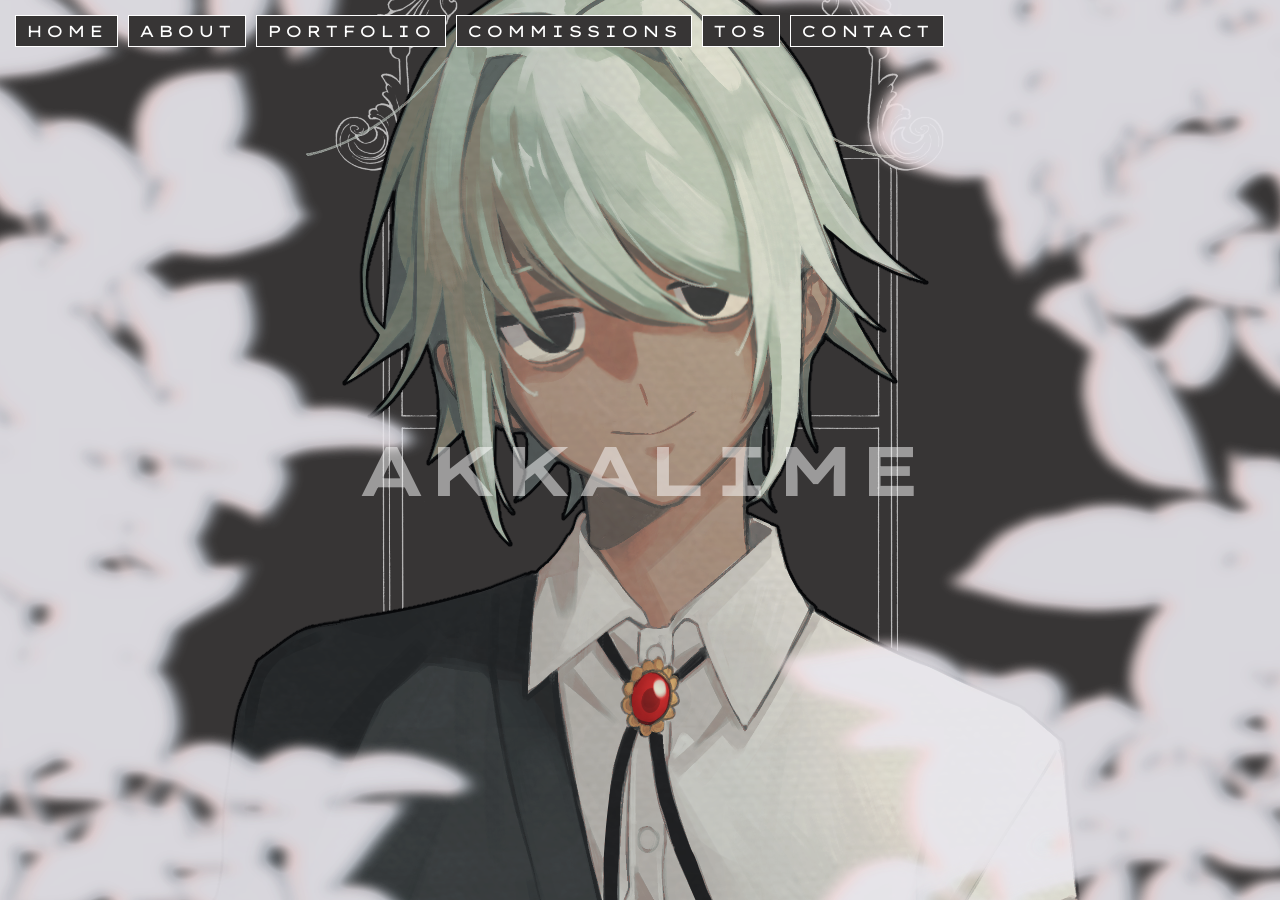
<file: index.html>
<!DOCTYPE html>
<html lang="en">
<!--

Why you looking in here huh щ(゜ロ゜щ)

!-->
    <head>
        <!-- Site Title-->
         <title>akkalime</title>

        <!-- Site Description -->
         <meta content="akka's personal website" name="description" />

        <!-- FavIcon -->
         <link rel="shortcut icon" href="/favicon.png" />

        <!-- Setting character encoding and viewport size. Do not remove. -->
         <meta charset="UTF-8" />
         <meta name="viewport" content="width=device-width, initial-scale=1.0">
        
        <!-- Stylesheets -->
         <link rel="stylesheet" href="/lightbox/lightbox.css"/>
         <link rel="stylesheet" href="/style.css">

        <!-- Google Fonts -->
         <link rel="preconnect" href="https://fonts.googleapis.com">
         <link rel="preconnect" href="https://fonts.gstatic.com" crossorigin>
         <link href="https://fonts.googleapis.com/css2?family=Lexend+Zetta:wght@100..900&display=swap" rel="stylesheet">
        
        <!-- Scripts -->
         

        <style>
        </style>
    </head>
    <body>
        <!-- Navigation -->
        <div id="nav">
            <script src="/nav.js"></script>
            <noscript>
                <a href="/sitemap" class="nav-nojs">Sitemap</a>
            </noscript>
        </div>

        <!-- Mobile Displays -->
        <div id="mobile-index"><h1 class="index-title">akkalime</hi></div>

        <!-- Parallax -->
        <div id="parallax"><h1 class="index-title">akkalime</h1></div>
        <script src="/parallax.js"></script>

    </body>
</html>
<!--
Mouse Move Parallax ✨
Copyright (c) 2025 by oscicen (https://codepen.io/oscicen/pen/zyJeJw)

Permission is hereby granted, free of charge, to any person obtaining a copy of this software and associated documentation files (the "Software"), to deal in the Software without restriction, including without limitation the rights to use, copy, modify, merge, publish, distribute, sublicense, and/or sell copies of the Software, and to permit persons to whom the Software is furnished to do so, subject to the following conditions:

The above copyright notice and this permission notice shall be included in all copies or substantial portions of the Software.

THE SOFTWARE IS PROVIDED "AS IS", WITHOUT WARRANTY OF ANY KIND, EXPRESS OR IMPLIED, INCLUDING BUT NOT LIMITED TO THE WARRANTIES OF MERCHANTABILITY, FITNESS FOR A PARTICULAR PURPOSE AND NONINFRINGEMENT. IN NO EVENT SHALL THE AUTHORS OR COPYRIGHT HOLDERS BE LIABLE FOR ANY CLAIM, DAMAGES OR OTHER LIABILITY, WHETHER IN AN ACTION OF CONTRACT, TORT OR OTHERWISE, ARISING FROM, OUT OF OR IN CONNECTION WITH THE SOFTWARE OR THE USE OR OTHER DEALINGS IN THE SOFTWARE.
-->
</file>
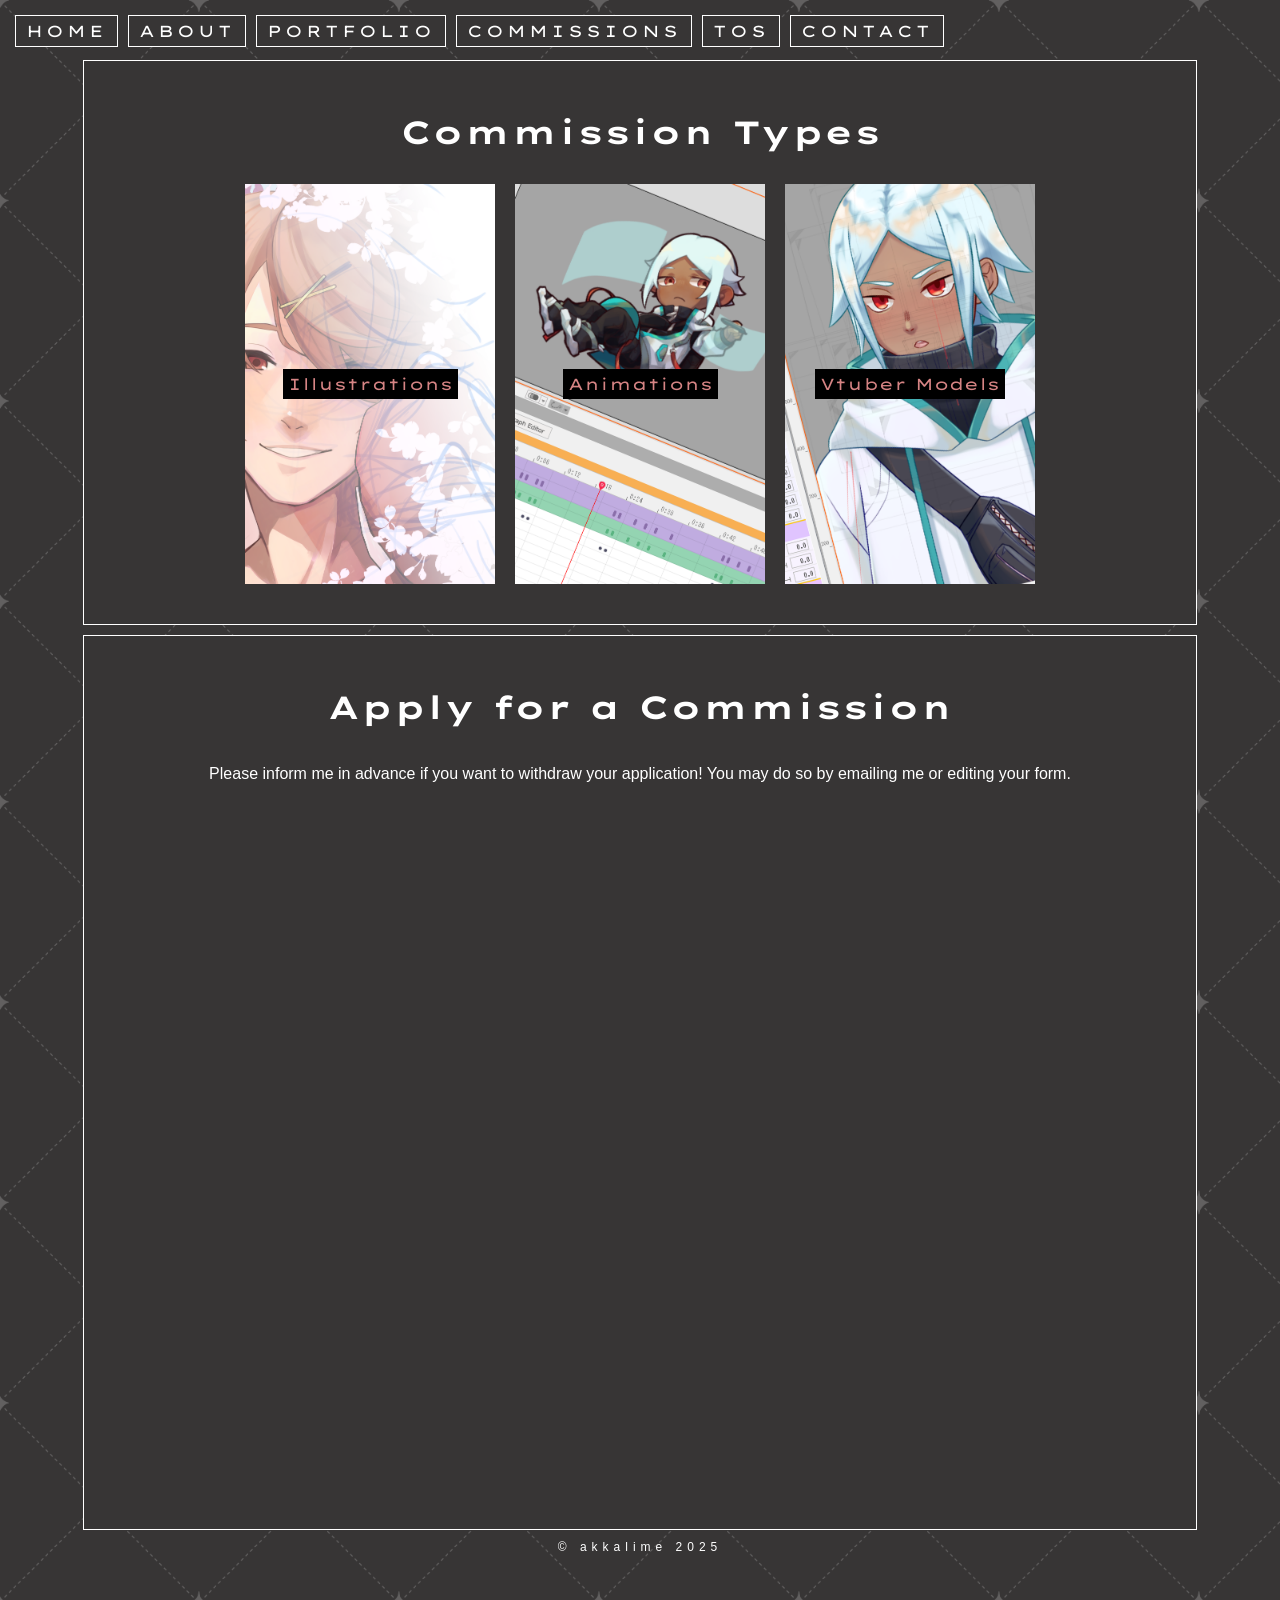
<file: commissions/index.html>
<!DOCTYPE html>
<html lang="en">
<!--

Why you looking in here huh щ(゜ロ゜щ)

!-->
    <head>
        <!-- Site Title-->
         <title>akkalime</title>

        <!-- Site Description -->
         <meta content="akka's personal website" name="description" />

        <!-- FavIcon -->
         <link rel="shortcut icon" href="/favicon.png" />

        <!-- Setting character encoding and viewport size. Do not remove. -->
         <meta charset="UTF-8" />
         <meta name="viewport" content="width=device-width, initial-scale=1.0">
        
        <!-- Stylesheets -->
         <link rel="stylesheet" href="/lightbox/lightbox.css"/>
         <link rel="stylesheet" href="/style.css">

        <!-- Google Fonts -->
         <link rel="preconnect" href="https://fonts.googleapis.com">
         <link rel="preconnect" href="https://fonts.gstatic.com" crossorigin>
         <link href="https://fonts.googleapis.com/css2?family=Lexend+Zetta:wght@100..900&display=swap" rel="stylesheet">
        
        <style>
        </style>
    </head>
    <body>
        <!-- Navigation -->
        <div id="nav">
            <script src="/nav.js"></script>
            <noscript>
                <a href="/sitemap" class="nav-nojs">Sitemap</a>
            </noscript>
        </div>

        <!-- Bounding -->
         <div class="bounding">
            <!-- Comm Types -->
            <div class="content-box">
                <h1>Commission Types</h1>
                <div class="comm-select">
                    <a href="/commissions/illustration">
                        <div class="comm-button" style="background-image: url(illustration.png);"><span>Illustrations</span></div>
                    </a>
                    <a href="/commissions/animation">
                        <div class="comm-button" style="background-image: url(animation.png);"><span>Animations</span></div>
                    </a>
                    <a href="/commissions/vtuber">
                        <div class="comm-button" style="background-image: url(vtuber.png);"><span>Vtuber Models</span></div>
                    </a>
                </div>
            </div>

            <!-- Apply -->
            <div class="content-box">
                <h1>Apply for a Commission</h1>
                <p style="text-align: center;">Please inform me in advance if you want to withdraw your application! You may do so by emailing me or editing your form.</p>

                <a href="https://forms.gle/XfVNUuN4Uh6dz72j8" target="_blank">
                    <div class="button">
                        Form Link (For mobile users)
                    </div>
                 </a>

                <iframe src="https://docs.google.com/forms/d/e/1FAIpQLSe6G9DsQQXAaRmPj1cybNSOzkBJ6JlxPeymkqeMoxLrbnd2Kg/viewform?embedded=true" width="640" height="700" frameborder="0" marginheight="0" marginwidth="0" class="gform">Loading…</iframe>
            </div>

            <!-- Credits -->
            <div id="credits">
                <script src="/credits.js"></script>
                <noscript>
                    © akkalime
                </noscript>
            </div>
         </div>
    </body>
</html>
</file>
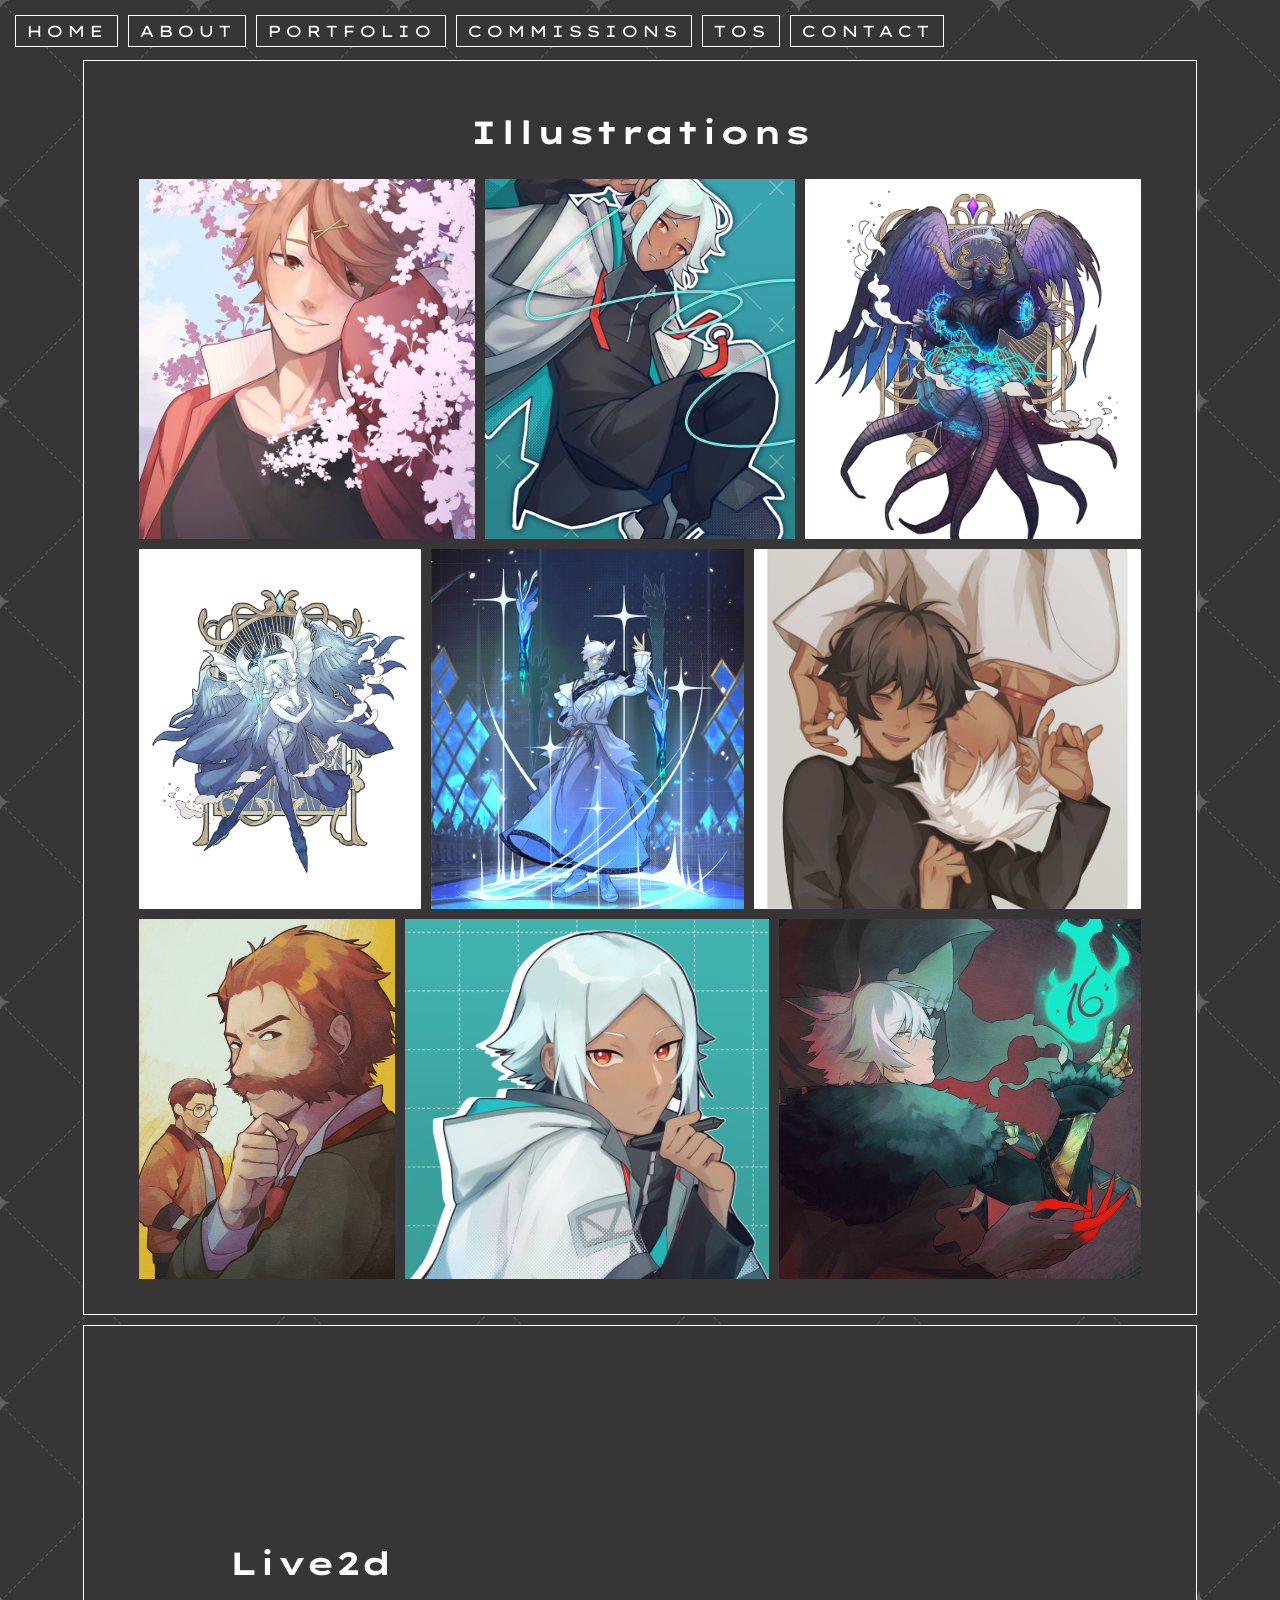
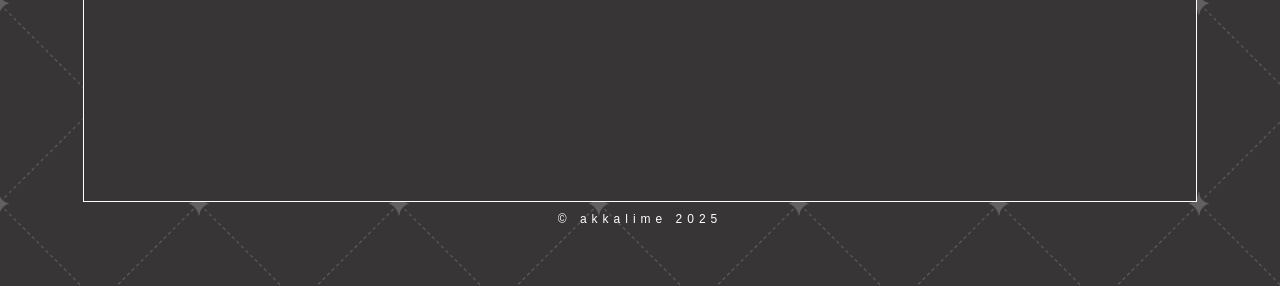
<file: portfolio/index.html>
<!DOCTYPE html>
<html lang="en">
<!--

Why you looking in here huh щ(゜ロ゜щ)

!-->
    <head>
        <!-- Site Title-->
         <title>akkalime</title>

        <!-- Site Description -->
         <meta content="akka's personal website" name="description" />

        <!-- FavIcon -->
         <link rel="shortcut icon" href="/favicon.png" />

        <!-- Setting character encoding and viewport size. Do not remove. -->
         <meta charset="UTF-8" />
         <meta name="viewport" content="width=device-width, initial-scale=1.0">
        
        <!-- Stylesheets -->
         <link rel="stylesheet" href="/lightbox/lightbox.css"/>
         <link rel="stylesheet" href="/style.css">

        <!-- Google Fonts -->
         <link rel="preconnect" href="https://fonts.googleapis.com">
         <link rel="preconnect" href="https://fonts.gstatic.com" crossorigin>
         <link href="https://fonts.googleapis.com/css2?family=Lexend+Zetta:wght@100..900&display=swap" rel="stylesheet">
        
    </head>
    <body>
        <!-- Navigation -->
        <div id="nav">
            <script src="/nav.js"></script>
            <noscript>
                <a href="/sitemap" class="nav-nojs">Sitemap</a>
            </noscript>
        </div>

        <!-- Bounding-->
        <div class="bounding">
            <!-- Illustrations -->
            <div class="content-box">
                <h1>Illustrations</h1>
                <div class="gallery">
                    <a href="/portfolio/illustrations/1.png" data-lightbox="il" data-title=""><img src="/portfolio/illustrations/1.png"></a>
                    <a href="/portfolio/illustrations/2.png" data-lightbox="il" data-title=""><img src="/portfolio/illustrations/2.png"></a>
                    <a href="/portfolio/illustrations/3.png" data-lightbox="il" data-title=""><img src="/portfolio/illustrations/3.png"></a>
                    <a href="/portfolio/illustrations/4.png" data-lightbox="il" data-title=""><img src="/portfolio/illustrations/4.png"></a>
                    <a href="/portfolio/illustrations/5.png" data-lightbox="il" data-title=""><img src="/portfolio/illustrations/5.png" ></a>
                    <a href="/portfolio/illustrations/6.png" data-lightbox="il" data-title=""><img src="/portfolio/illustrations/6.png"></a>
                    <a href="/portfolio/illustrations/7.png" data-lightbox="il" data-title=""><img src="/portfolio/illustrations/7.png"></a>
                    <a href="/portfolio/illustrations/8.png" data-lightbox="il" data-title=""><img src="/portfolio/illustrations/8.png"></a>
                    <a href="/portfolio/illustrations/9.png" data-lightbox="il" data-title=""><img src="/portfolio/illustrations/9.png"></a>
                </div>
            </div>

            <!-- Vtuber -->
            <div class="content-box-row">
                <h1>Live2d</h1>
                <div class="youtube">
                    <iframe width="560" height="315" src="https://www.youtube.com/embed/videoseries?si=ONsV3uVY8EvdbIZ6&amp;list=PL1HTBzMVvuDEXmZK1NNPkHMoBOwwR-1uR" title="YouTube video player" frameborder="0" allow="accelerometer; autoplay; clipboard-write; encrypted-media; gyroscope; picture-in-picture; web-share" referrerpolicy="strict-origin-when-cross-origin" allowfullscreen></iframe>
                </div>
            </div>

            <!-- Credits -->
            <div id="credits">
                <script src="/credits.js"></script>
                <noscript>
                    © akkalime
                </noscript>
            </div>
        </div>

        <!-- Scripts -->
        <script src="/lightbox/lightbox-plus-jquery.js"></script>
    </body>
</html>
</file>
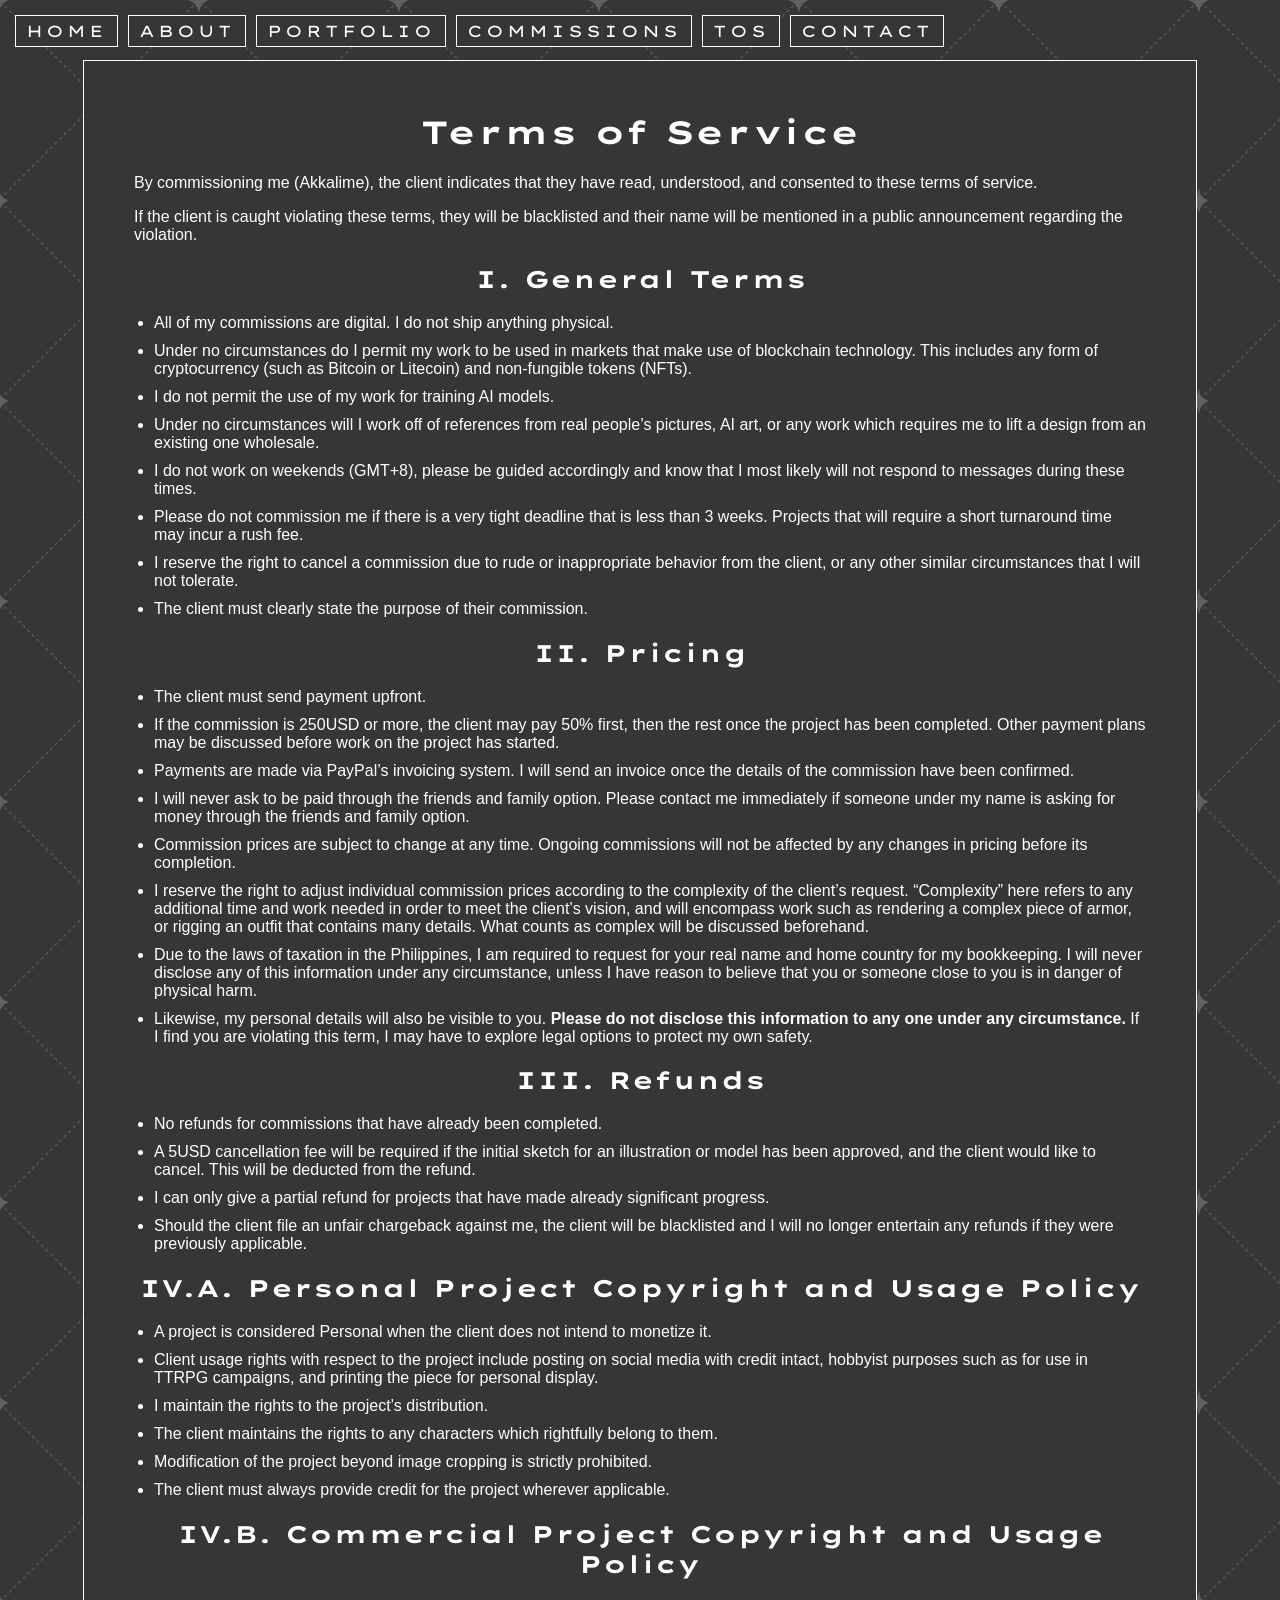
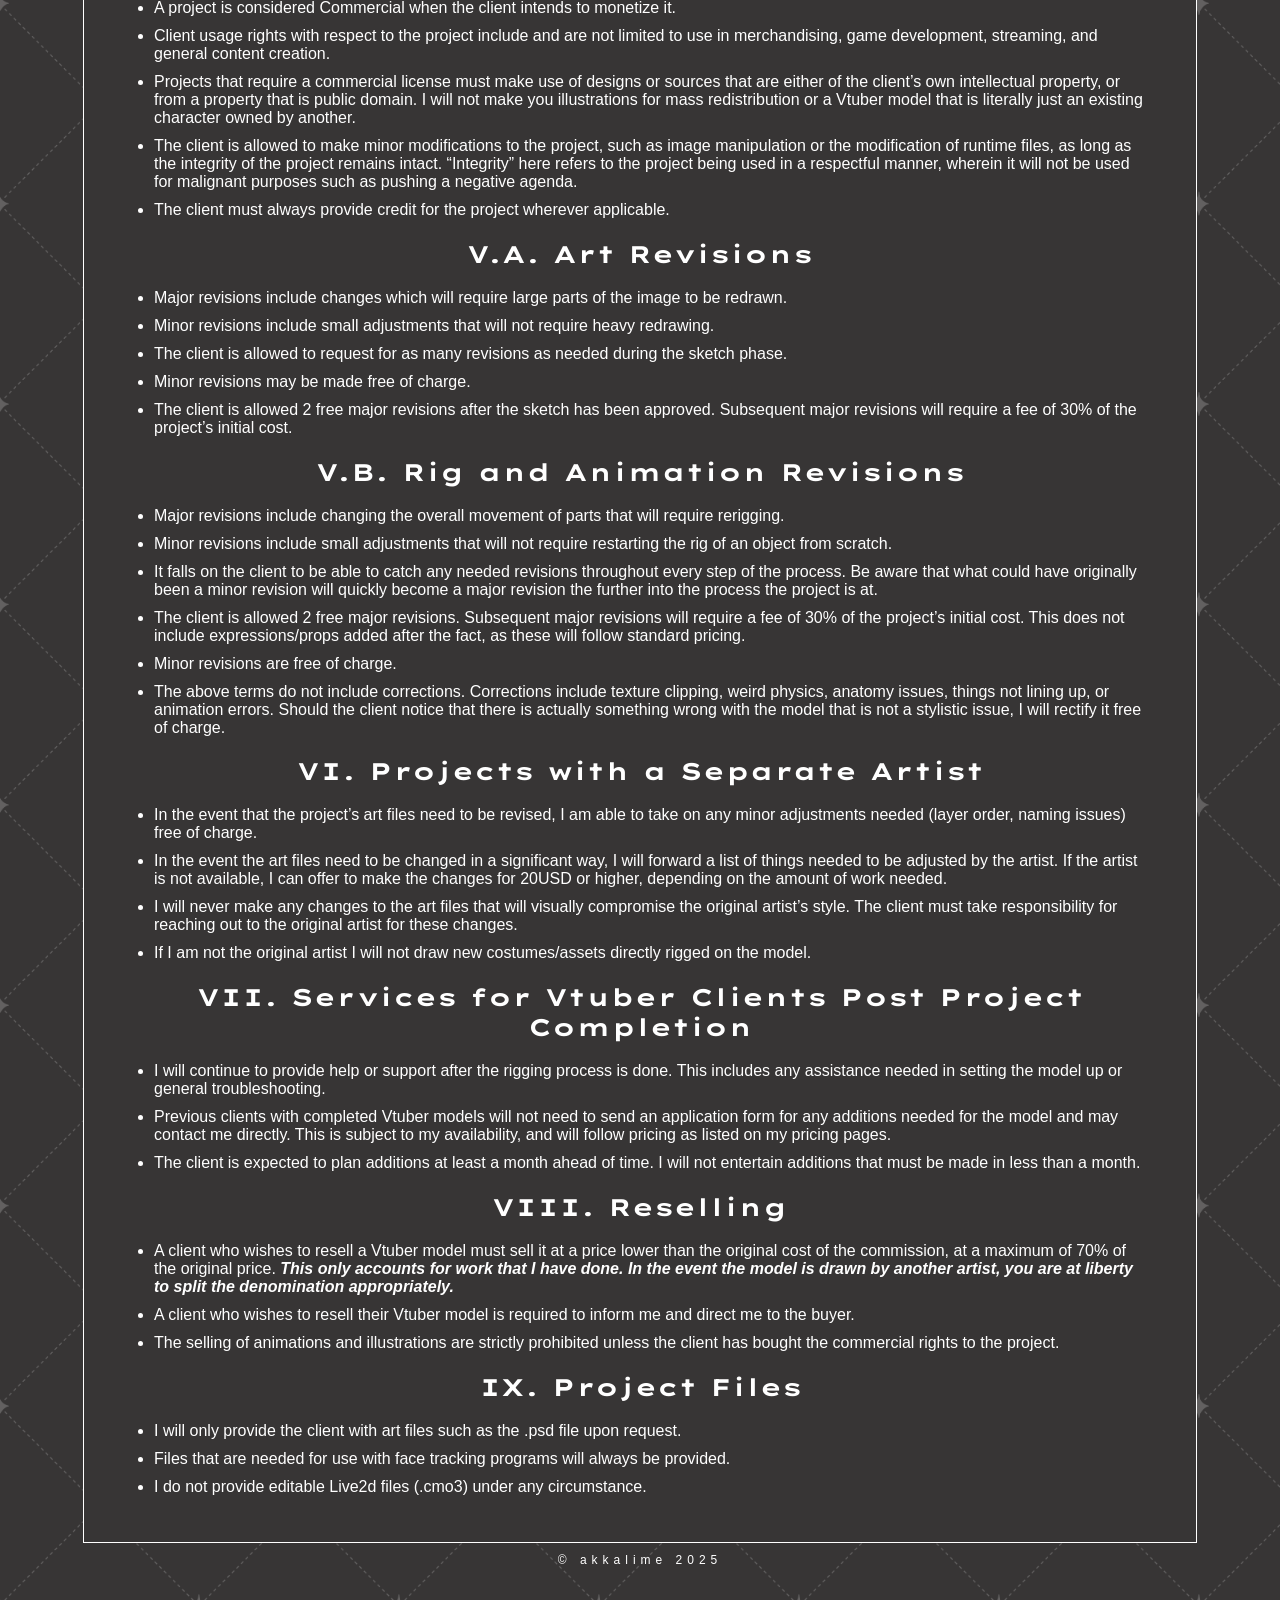
<file: terms-of-service-vgen/index.html>
<!DOCTYPE html>
<html lang="en">
<!--

Why you looking in here huh щ(゜ロ゜щ)

!-->
    <head>
        <!-- Site Title-->
         <title>akkalime</title>

        <!-- Site Description -->
         <meta content="akka's personal website" name="description" />

        <!-- FavIcon -->
         <link rel="shortcut icon" href="/favicon.png" />

        <!-- Setting character encoding and viewport size. Do not remove. -->
         <meta charset="UTF-8" />
         <meta name="viewport" content="width=device-width, initial-scale=1.0">
        
        <!-- Stylesheets -->
         <link rel="stylesheet" href="/lightbox/lightbox.css"/>
         <link rel="stylesheet" href="/style.css">

        <!-- Google Fonts -->
         <link rel="preconnect" href="https://fonts.googleapis.com">
         <link rel="preconnect" href="https://fonts.gstatic.com" crossorigin>
         <link href="https://fonts.googleapis.com/css2?family=Lexend+Zetta:wght@100..900&display=swap" rel="stylesheet">
        
    </head>
    <body>
        <!-- Navigation -->
        <div id="nav">
            <script src="/nav.js"></script>
            <noscript>
                <a href="/sitemap" class="nav-nojs"></a>
            </noscript>
        </div>

        <!-- Bounding-->
        <div class="bounding">
            <!-- Content -->
            <div class="content-box">
                <div class="tos">
                    <h1>Terms of Service</h1>

                    <p>By commissioning me (Akkalime), the client indicates that they have read, understood, and consented to these terms of service.</p>
                    <p>If the client is caught violating these terms, they will be blacklisted and their name will be mentioned in a public announcement regarding the violation.</p>
            
                    <h2>I. General Terms</h2>
                    <ul>
                        <li>All of my commissions are digital. I do not ship anything physical.</li>
                        <li>Under no circumstances do I permit my work to be used in markets that make use of blockchain technology. This includes any form of cryptocurrency (such as Bitcoin or Litecoin) and non-fungible tokens (NFTs).</li>
                        <li>I do not permit the use of my work for training AI models.</li>
                        <li>Under no circumstances will I work off of references from real people&#8217;s pictures, AI art, or any work which requires me to lift a design from an existing one wholesale.</li>
                        <li>I do not work on weekends (GMT+8), please be guided accordingly and know that I most likely will not respond to messages during these times.</li>
                        <li>Please do not commission me if there is a very tight deadline that is less than 3 weeks. Projects that will require a short turnaround time may incur a rush fee.</li>
                        <li>I reserve the right to cancel a commission due to rude or inappropriate behavior from the client, or any other similar circumstances that I will not tolerate.</li>
                        <li>The client must clearly state the purpose of their commission.</li>
                    </ul>
            
                    <h2>II. Pricing</h2>
                    <ul>
                        <li>The client must send payment upfront.</li>
                        <li>If the commission is 250USD or more, the client may pay 50% first, then the rest once the project has been completed. Other payment plans may be discussed before work on the project has started.</li>
                        <li>Payments are made via PayPal&#8217;s invoicing system. I will send an invoice once the details of the commission have been confirmed.</li>
                        <li>I will never ask to be paid through the friends and family option. Please contact me immediately if someone under my name is asking for money through the friends and family option.</li>
                        <li>Commission prices are subject to change at any time. Ongoing commissions will not be affected by any changes in pricing before its completion.</li>
                        <li>I reserve the right to adjust individual commission prices according to the complexity of the client’s request. “Complexity” here refers to any additional time and work needed in order to meet the client’s vision, and will encompass work such as rendering a complex piece of armor, or rigging an outfit that contains many details. What counts as complex will be discussed beforehand.</li>
                        <li>Due to the laws of taxation in the Philippines, I am required to request for your real name and home country for my bookkeeping. I will never disclose any of this information under any circumstance, unless I have reason to believe that you or someone close to you is in danger of physical harm.</li>
                        <li>Likewise, my personal details will also be visible to you. <strong>Please do not disclose this information to any one under any circumstance.</strong> If I find you are violating this term, I may have to explore legal options to protect my own safety.</li>
                    </ul>
                    
                    <h2>III. Refunds</h2>
                    <ul>
                        <li>No refunds for commissions that have already been completed.</li>
                        <li>A 5USD cancellation fee will be required if the initial sketch for an illustration or model has been approved, and the client would like to cancel. This will be deducted from the refund.</li>
                        <li>I can only give a partial refund for projects that have made already significant progress.</li>
                        <li>Should the client file an unfair chargeback against me, the client will be blacklisted and I will no longer entertain any refunds if they were previously applicable.</li>
                    </ul>
                    
                    <h2>IV.A. Personal Project Copyright and Usage Policy</h2>
                    <ul>
                        <li>A project is considered Personal when the client does not intend to monetize it.</li>
                        <li>Client usage rights with respect to the project include posting on social media with credit intact, hobbyist purposes such as for use in TTRPG campaigns, and printing the piece for personal display.</li>
                        <li>I maintain the rights to the project’s distribution.</li>
                        <li>The client maintains the rights to any characters which rightfully belong to them.</li>
                        <li>Modification of the project beyond image cropping is strictly prohibited.</li>
                        <li>The client must always provide credit for the project wherever applicable.</li>
                    </ul>
                    
                    <h2>IV.B. Commercial Project Copyright and Usage Policy</h2>
                    <ul>
                        <li>A project is considered Commercial when the client intends to monetize it.</li>
                        <li>Client usage rights with respect to the project include and are not limited to use in merchandising, game development, streaming, and general content creation.</li>
                        <li>Projects that require a commercial license must make use of designs or sources that are either of the client&#8217;s own intellectual property, or from a property that is public domain. I will not make you illustrations for mass redistribution or a Vtuber model that is literally just an existing character owned by another.</li>
                        <li>The client is allowed to make minor modifications to the project, such as image manipulation or the modification of runtime files, as long as the integrity of the project remains intact. “Integrity” here refers to the project being used in a respectful manner, wherein it will not be used for malignant purposes such as pushing a negative agenda.</li>
                        <li>The client must always provide credit for the project wherever applicable.</li>
                    </ul>
                    
                    <h2>V.A. Art Revisions</h2>
                    <ul>
                        <li>Major revisions include changes which will require large parts of the image to be redrawn.</li>
                        <li>Minor revisions include small adjustments that will not require heavy redrawing.</li>
                        <li>The client is allowed to request for as many revisions as needed during the sketch phase.</li>
                        <li>Minor revisions may be made free of charge.</li>
                        <li>The client is allowed 2 free major revisions after the sketch has been approved. Subsequent major revisions will require a fee of 30% of the project&#8217;s initial cost.</li>
                    </ul>
                    
                    <h2>V.B. Rig and Animation Revisions</h2>
                    <ul>
                        <li>Major revisions include changing the overall movement of parts that will require rerigging.</li>
                        <li>Minor revisions include small adjustments that will not require restarting the rig of an object from scratch.</li>
                        <li>It falls on the client to be able to catch any needed revisions throughout every step of the process. Be aware that what could have originally been a minor revision will quickly become a major revision the further into the process the project is at.</li>
                        <li>The client is allowed 2 free major revisions. Subsequent major revisions will require a fee of 30% of the project&#8217;s initial cost. This does not include expressions/props added after the fact, as these will follow standard pricing.</li>
                        <li>Minor revisions are free of charge.</li>
                        <li>The above terms do not include corrections. Corrections include texture clipping, weird physics, anatomy issues, things not lining up, or animation errors. Should the client notice that there is actually something wrong with the model that is not a stylistic issue, I will rectify it free of charge.</li>
                    </ul>
                    
                    <h2>VI. Projects with a Separate Artist</h2>
                    <ul>
                        <li>In the event that the project&#8217;s art files need to be revised, I am able to take on any minor adjustments needed (layer order, naming issues) free of charge.</li>
                        <li>In the event the art files need to be changed in a significant way, I will forward a list of things needed to be adjusted by the artist. If the artist is not available, I can offer to make the changes for 20USD or higher, depending on the amount of work needed.</li>
                        <li>I will never make any changes to the art files that will visually compromise the original artist’s style. The client must take responsibility for reaching out to the original artist for these changes.</li>
                        <li>If I am not the original artist I will not draw new costumes/assets directly rigged on the model.</li>
                    </ul>
                    
                    <h2>VII. Services for Vtuber Clients Post Project Completion</h2>
                    <ul>
                        <li>I will continue to provide help or support after the rigging process is done. This includes any assistance needed in setting the model up or general troubleshooting.</li>
                        <li>Previous clients with completed Vtuber models will not need to send an application form for any additions needed for the model and may contact me directly. This is subject to my availability, and will follow pricing as listed on my pricing pages.</li>
                        <li>The client is expected to plan additions at least a month ahead of time. I will not entertain additions that must be made in less than a month.</li>
                    </ul>
                    
                    <h2>VIII. Reselling</h2>
                    <ul>
                        <li>A client who wishes to resell a Vtuber model must sell it at a price lower than the original cost of the commission, at a maximum of 70% of the original price. <strong><em>This only accounts for work that I have done. In the event the model is drawn by another artist, you are at liberty to split the denomination appropriately.</em></strong></li>
                        <li>A client who wishes to resell their Vtuber model is required to inform me and direct me to the buyer.</li>
                        <li>The selling of animations and illustrations are strictly prohibited unless the client has bought the commercial rights to the project.</li>
                    </ul>
                    
                    <h2>IX. Project Files</h2>
                    <ul>
                        <li>I will only provide the client with art files such as the .psd file upon request.</li>
                        <li>Files that are needed for use with face tracking programs will always be provided.</li>
                        <li>I do not provide editable Live2d files (.cmo3) under any circumstance.</li>
                    </ul>
                </div>
            </div>

            <!-- Credits -->
            <div id="credits">
                <script src="/credits.js"></script>
                <noscript>
                    © akkalime
                </noscript>
            </div>
        </div>
    </body>
</html>
</file>
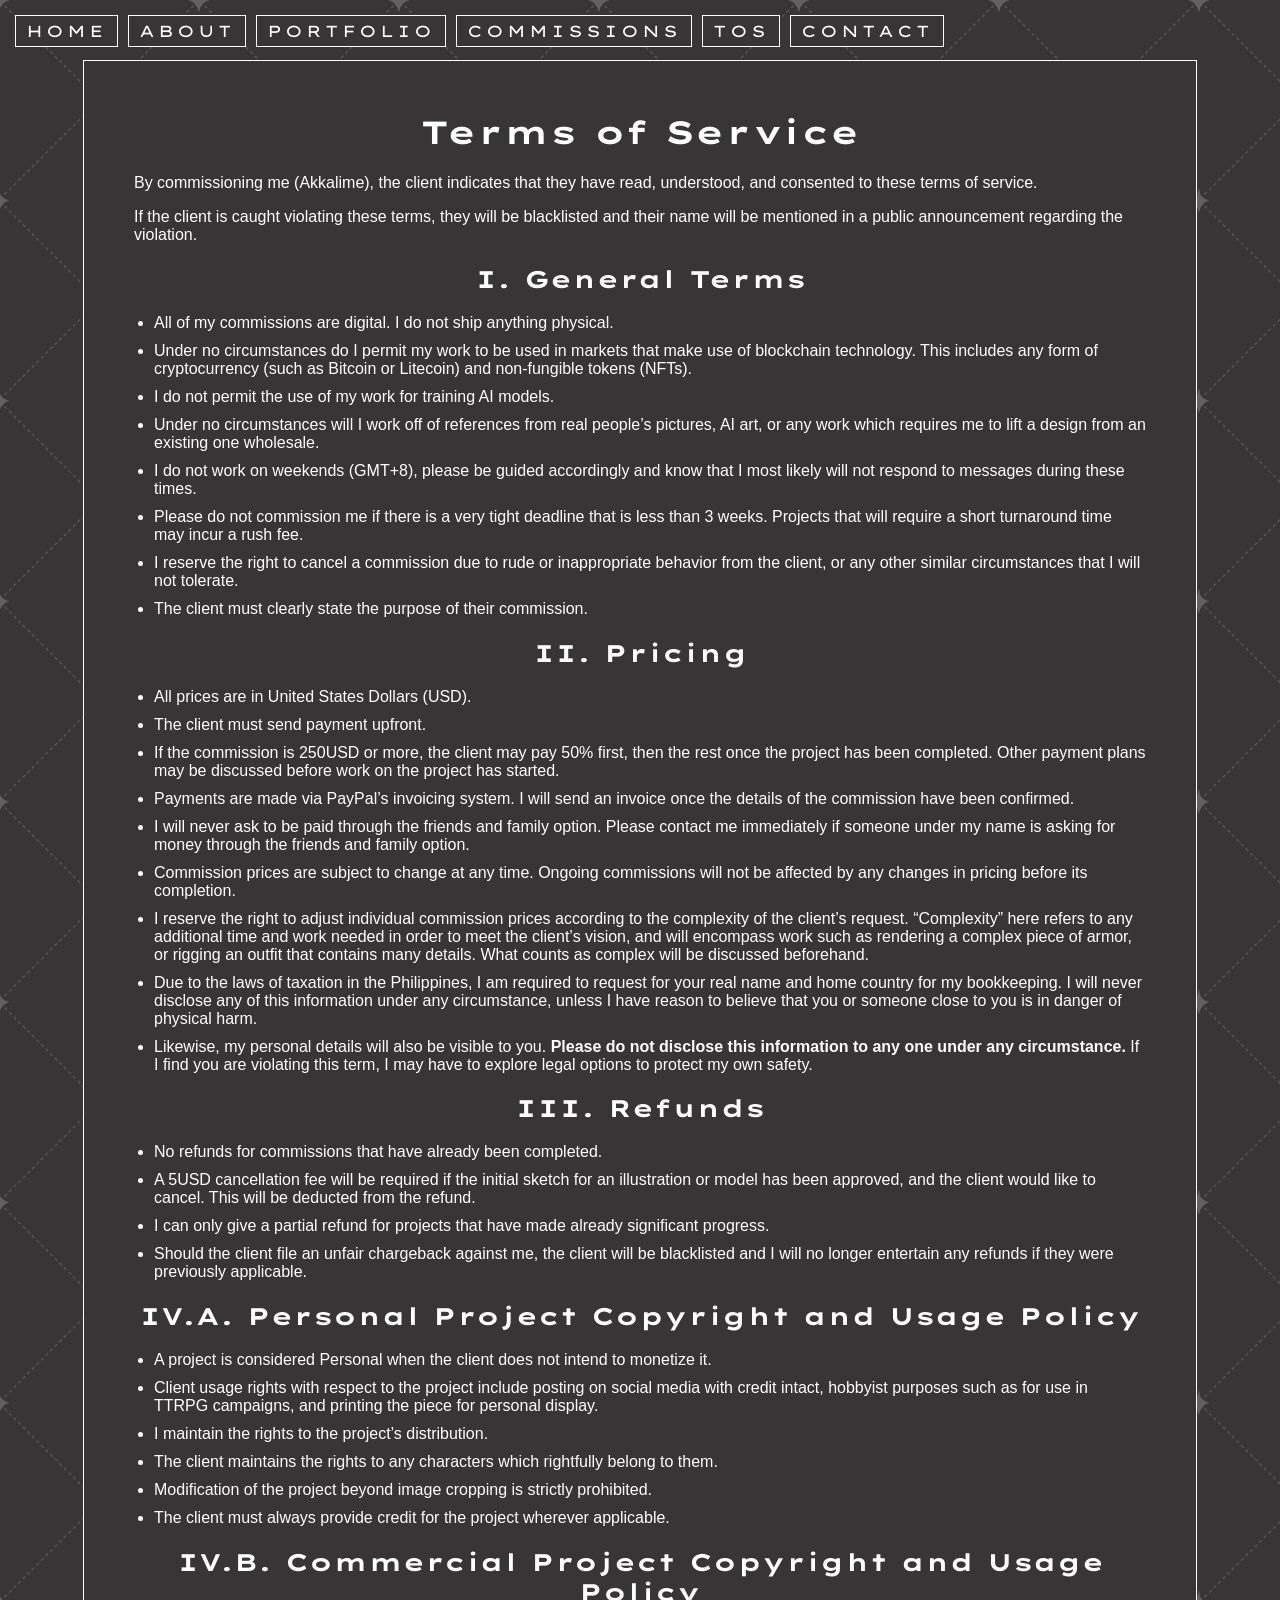
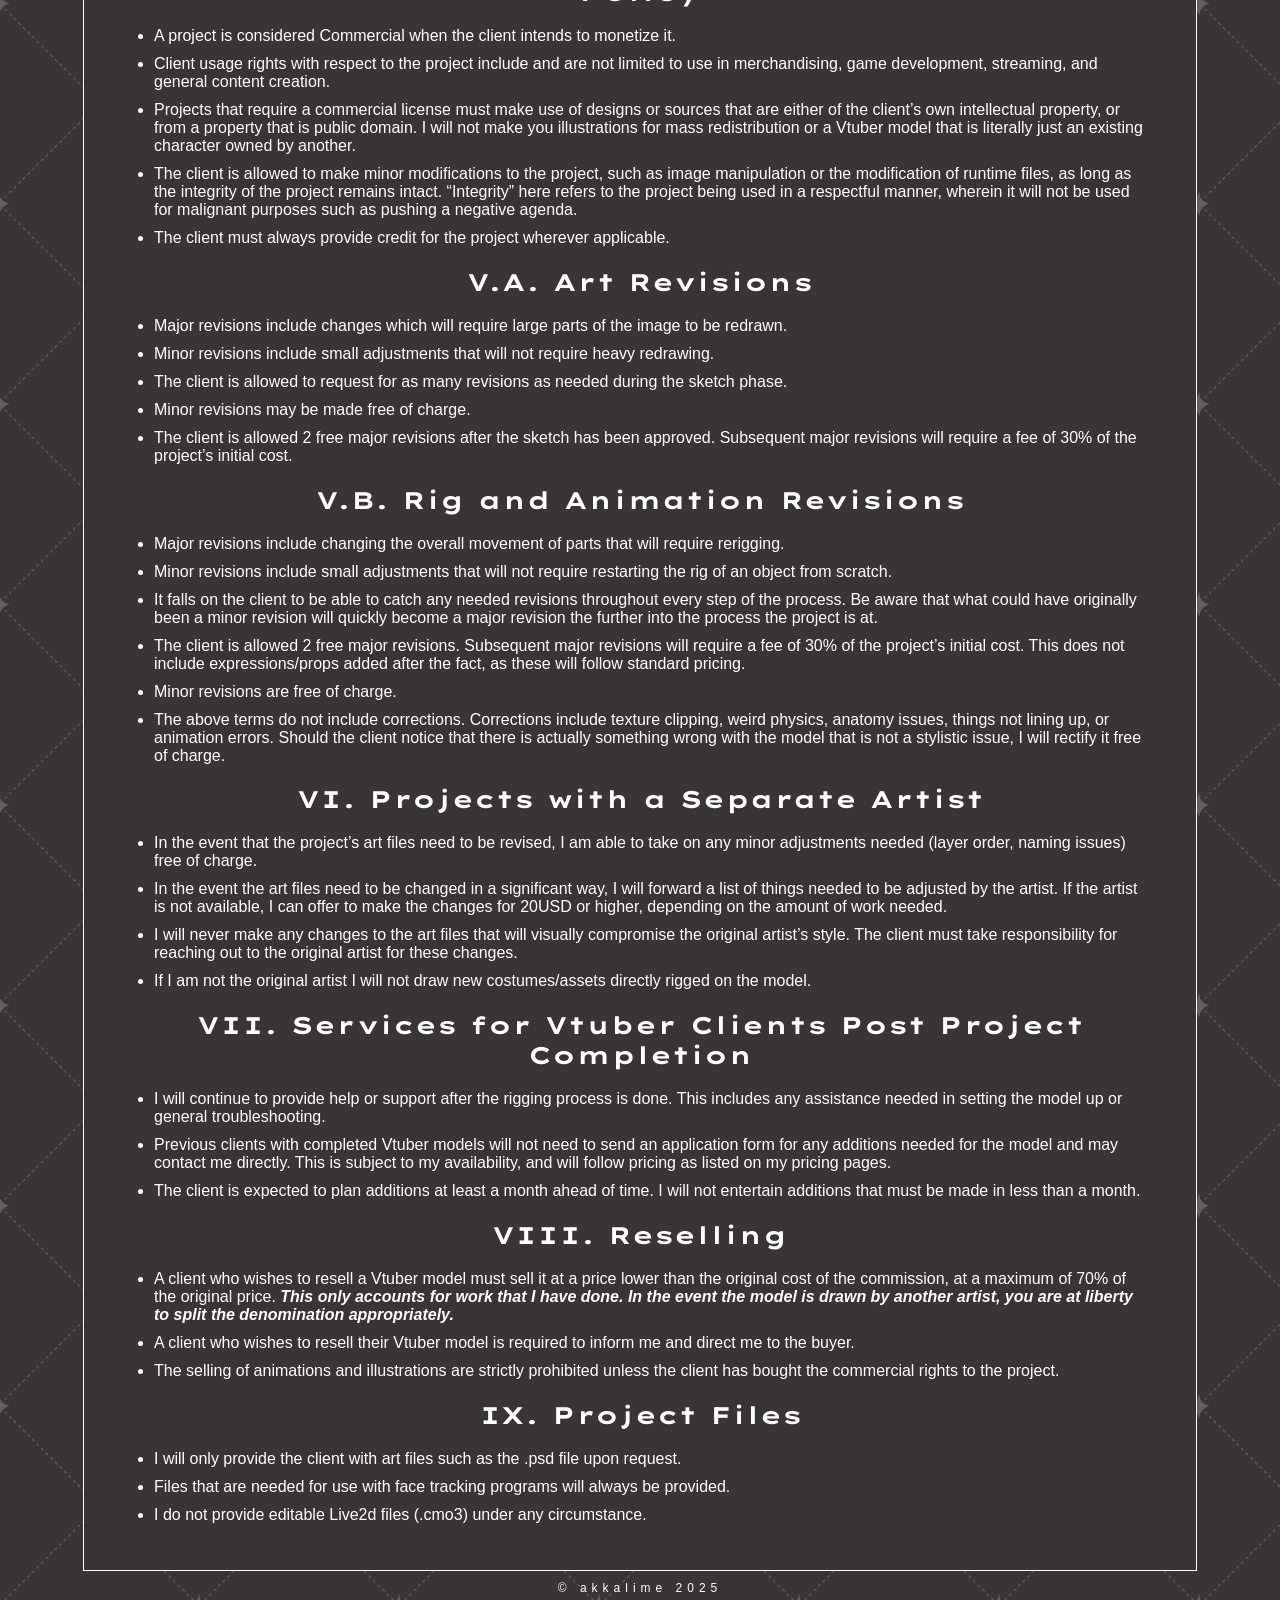
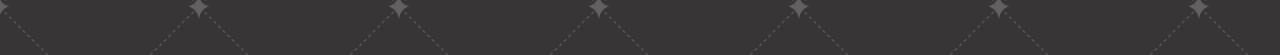
<file: terms-of-service/index.html>
<!DOCTYPE html>
<html lang="en">
<!--

Why you looking in here huh щ(゜ロ゜щ)

!-->
    <head>
        <!-- Site Title-->
         <title>akkalime</title>

        <!-- Site Description -->
         <meta content="akka's personal website" name="description" />

        <!-- FavIcon -->
         <link rel="shortcut icon" href="/favicon.png" />

        <!-- Setting character encoding and viewport size. Do not remove. -->
         <meta charset="UTF-8" />
         <meta name="viewport" content="width=device-width, initial-scale=1.0">
        
        <!-- Stylesheets -->
         <link rel="stylesheet" href="/lightbox/lightbox.css"/>
         <link rel="stylesheet" href="/style.css">

        <!-- Google Fonts -->
         <link rel="preconnect" href="https://fonts.googleapis.com">
         <link rel="preconnect" href="https://fonts.gstatic.com" crossorigin>
         <link href="https://fonts.googleapis.com/css2?family=Lexend+Zetta:wght@100..900&display=swap" rel="stylesheet">
        
    </head>
    <body>
        <!-- Navigation -->
        <div id="nav">
            <script src="/nav.js"></script>
            <noscript>
                <a href="/sitemap" class="nav-nojs"></a>
            </noscript>
        </div>

        <!-- Bounding-->
        <div class="bounding">
            <!-- Content -->
            <div class="content-box">
                <div class="tos">
                    <h1>Terms of Service</h1>

                    <p>By commissioning me (Akkalime), the client indicates that they have read, understood, and consented to these terms of service.</p>
                    <p>If the client is caught violating these terms, they will be blacklisted and their name will be mentioned in a public announcement regarding the violation.</p>
            
                    <h2>I. General Terms</h2>
                    <ul>
                        <li>All of my commissions are digital. I do not ship anything physical.</li>
                        <li>Under no circumstances do I permit my work to be used in markets that make use of blockchain technology. This includes any form of cryptocurrency (such as Bitcoin or Litecoin) and non-fungible tokens (NFTs).</li>
                        <li>I do not permit the use of my work for training AI models.</li>
                        <li>Under no circumstances will I work off of references from real people&#8217;s pictures, AI art, or any work which requires me to lift a design from an existing one wholesale.</li>
                        <li>I do not work on weekends (GMT+8), please be guided accordingly and know that I most likely will not respond to messages during these times.</li>
                        <li>Please do not commission me if there is a very tight deadline that is less than 3 weeks. Projects that will require a short turnaround time may incur a rush fee.</li>
                        <li>I reserve the right to cancel a commission due to rude or inappropriate behavior from the client, or any other similar circumstances that I will not tolerate.</li>
                        <li>The client must clearly state the purpose of their commission.</li>
                    </ul>
            
                    <h2>II. Pricing</h2>
                    <ul>
                        <li>All prices are in United States Dollars (USD).</li>
                        <li>The client must send payment upfront.</li>
                        <li>If the commission is 250USD or more, the client may pay 50% first, then the rest once the project has been completed. Other payment plans may be discussed before work on the project has started.</li>
                        <li>Payments are made via PayPal&#8217;s invoicing system. I will send an invoice once the details of the commission have been confirmed.</li>
                        <li>I will never ask to be paid through the friends and family option. Please contact me immediately if someone under my name is asking for money through the friends and family option.</li>
                        <li>Commission prices are subject to change at any time. Ongoing commissions will not be affected by any changes in pricing before its completion.</li>
                        <li>I reserve the right to adjust individual commission prices according to the complexity of the client’s request. “Complexity” here refers to any additional time and work needed in order to meet the client’s vision, and will encompass work such as rendering a complex piece of armor, or rigging an outfit that contains many details. What counts as complex will be discussed beforehand.</li>
                        <li>Due to the laws of taxation in the Philippines, I am required to request for your real name and home country for my bookkeeping. I will never disclose any of this information under any circumstance, unless I have reason to believe that you or someone close to you is in danger of physical harm.</li>
                        <li>Likewise, my personal details will also be visible to you. <strong>Please do not disclose this information to any one under any circumstance.</strong> If I find you are violating this term, I may have to explore legal options to protect my own safety.</li>
                    </ul>
                    
                    <h2>III. Refunds</h2>
                    <ul>
                        <li>No refunds for commissions that have already been completed.</li>
                        <li>A 5USD cancellation fee will be required if the initial sketch for an illustration or model has been approved, and the client would like to cancel. This will be deducted from the refund.</li>
                        <li>I can only give a partial refund for projects that have made already significant progress.</li>
                        <li>Should the client file an unfair chargeback against me, the client will be blacklisted and I will no longer entertain any refunds if they were previously applicable.</li>
                    </ul>
                    
                    <h2>IV.A. Personal Project Copyright and Usage Policy</h2>
                    <ul>
                        <li>A project is considered Personal when the client does not intend to monetize it.</li>
                        <li>Client usage rights with respect to the project include posting on social media with credit intact, hobbyist purposes such as for use in TTRPG campaigns, and printing the piece for personal display.</li>
                        <li>I maintain the rights to the project’s distribution.</li>
                        <li>The client maintains the rights to any characters which rightfully belong to them.</li>
                        <li>Modification of the project beyond image cropping is strictly prohibited.</li>
                        <li>The client must always provide credit for the project wherever applicable.</li>
                    </ul>
                    
                    <h2>IV.B. Commercial Project Copyright and Usage Policy</h2>
                    <ul>
                        <li>A project is considered Commercial when the client intends to monetize it.</li>
                        <li>Client usage rights with respect to the project include and are not limited to use in merchandising, game development, streaming, and general content creation.</li>
                        <li>Projects that require a commercial license must make use of designs or sources that are either of the client&#8217;s own intellectual property, or from a property that is public domain. I will not make you illustrations for mass redistribution or a Vtuber model that is literally just an existing character owned by another.</li>
                        <li>The client is allowed to make minor modifications to the project, such as image manipulation or the modification of runtime files, as long as the integrity of the project remains intact. “Integrity” here refers to the project being used in a respectful manner, wherein it will not be used for malignant purposes such as pushing a negative agenda.</li>
                        <li>The client must always provide credit for the project wherever applicable.</li>
                    </ul>
                    
                    <h2>V.A. Art Revisions</h2>
                    <ul>
                        <li>Major revisions include changes which will require large parts of the image to be redrawn.</li>
                        <li>Minor revisions include small adjustments that will not require heavy redrawing.</li>
                        <li>The client is allowed to request for as many revisions as needed during the sketch phase.</li>
                        <li>Minor revisions may be made free of charge.</li>
                        <li>The client is allowed 2 free major revisions after the sketch has been approved. Subsequent major revisions will require a fee of 30% of the project&#8217;s initial cost.</li>
                    </ul>
                    
                    <h2>V.B. Rig and Animation Revisions</h2>
                    <ul>
                        <li>Major revisions include changing the overall movement of parts that will require rerigging.</li>
                        <li>Minor revisions include small adjustments that will not require restarting the rig of an object from scratch.</li>
                        <li>It falls on the client to be able to catch any needed revisions throughout every step of the process. Be aware that what could have originally been a minor revision will quickly become a major revision the further into the process the project is at.</li>
                        <li>The client is allowed 2 free major revisions. Subsequent major revisions will require a fee of 30% of the project&#8217;s initial cost. This does not include expressions/props added after the fact, as these will follow standard pricing.</li>
                        <li>Minor revisions are free of charge.</li>
                        <li>The above terms do not include corrections. Corrections include texture clipping, weird physics, anatomy issues, things not lining up, or animation errors. Should the client notice that there is actually something wrong with the model that is not a stylistic issue, I will rectify it free of charge.</li>
                    </ul>
                    
                    <h2>VI. Projects with a Separate Artist</h2>
                    <ul>
                        <li>In the event that the project&#8217;s art files need to be revised, I am able to take on any minor adjustments needed (layer order, naming issues) free of charge.</li>
                        <li>In the event the art files need to be changed in a significant way, I will forward a list of things needed to be adjusted by the artist. If the artist is not available, I can offer to make the changes for 20USD or higher, depending on the amount of work needed.</li>
                        <li>I will never make any changes to the art files that will visually compromise the original artist’s style. The client must take responsibility for reaching out to the original artist for these changes.</li>
                        <li>If I am not the original artist I will not draw new costumes/assets directly rigged on the model.</li>
                    </ul>
                    
                    <h2>VII. Services for Vtuber Clients Post Project Completion</h2>
                    <ul>
                        <li>I will continue to provide help or support after the rigging process is done. This includes any assistance needed in setting the model up or general troubleshooting.</li>
                        <li>Previous clients with completed Vtuber models will not need to send an application form for any additions needed for the model and may contact me directly. This is subject to my availability, and will follow pricing as listed on my pricing pages.</li>
                        <li>The client is expected to plan additions at least a month ahead of time. I will not entertain additions that must be made in less than a month.</li>
                    </ul>
                    
                    <h2>VIII. Reselling</h2>
                    <ul>
                        <li>A client who wishes to resell a Vtuber model must sell it at a price lower than the original cost of the commission, at a maximum of 70% of the original price. <strong><em>This only accounts for work that I have done. In the event the model is drawn by another artist, you are at liberty to split the denomination appropriately.</em></strong></li>
                        <li>A client who wishes to resell their Vtuber model is required to inform me and direct me to the buyer.</li>
                        <li>The selling of animations and illustrations are strictly prohibited unless the client has bought the commercial rights to the project.</li>
                    </ul>
                    
                    <h2>IX. Project Files</h2>
                    <ul>
                        <li>I will only provide the client with art files such as the .psd file upon request.</li>
                        <li>Files that are needed for use with face tracking programs will always be provided.</li>
                        <li>I do not provide editable Live2d files (.cmo3) under any circumstance.</li>
                    </ul>
                </div>
            </div>

            <!-- Credits -->
            <div id="credits">
                <script src="/credits.js"></script>
                <noscript>
                    © akkalime
                </noscript>
            </div>
        </div>
    </body>
</html>
</file>
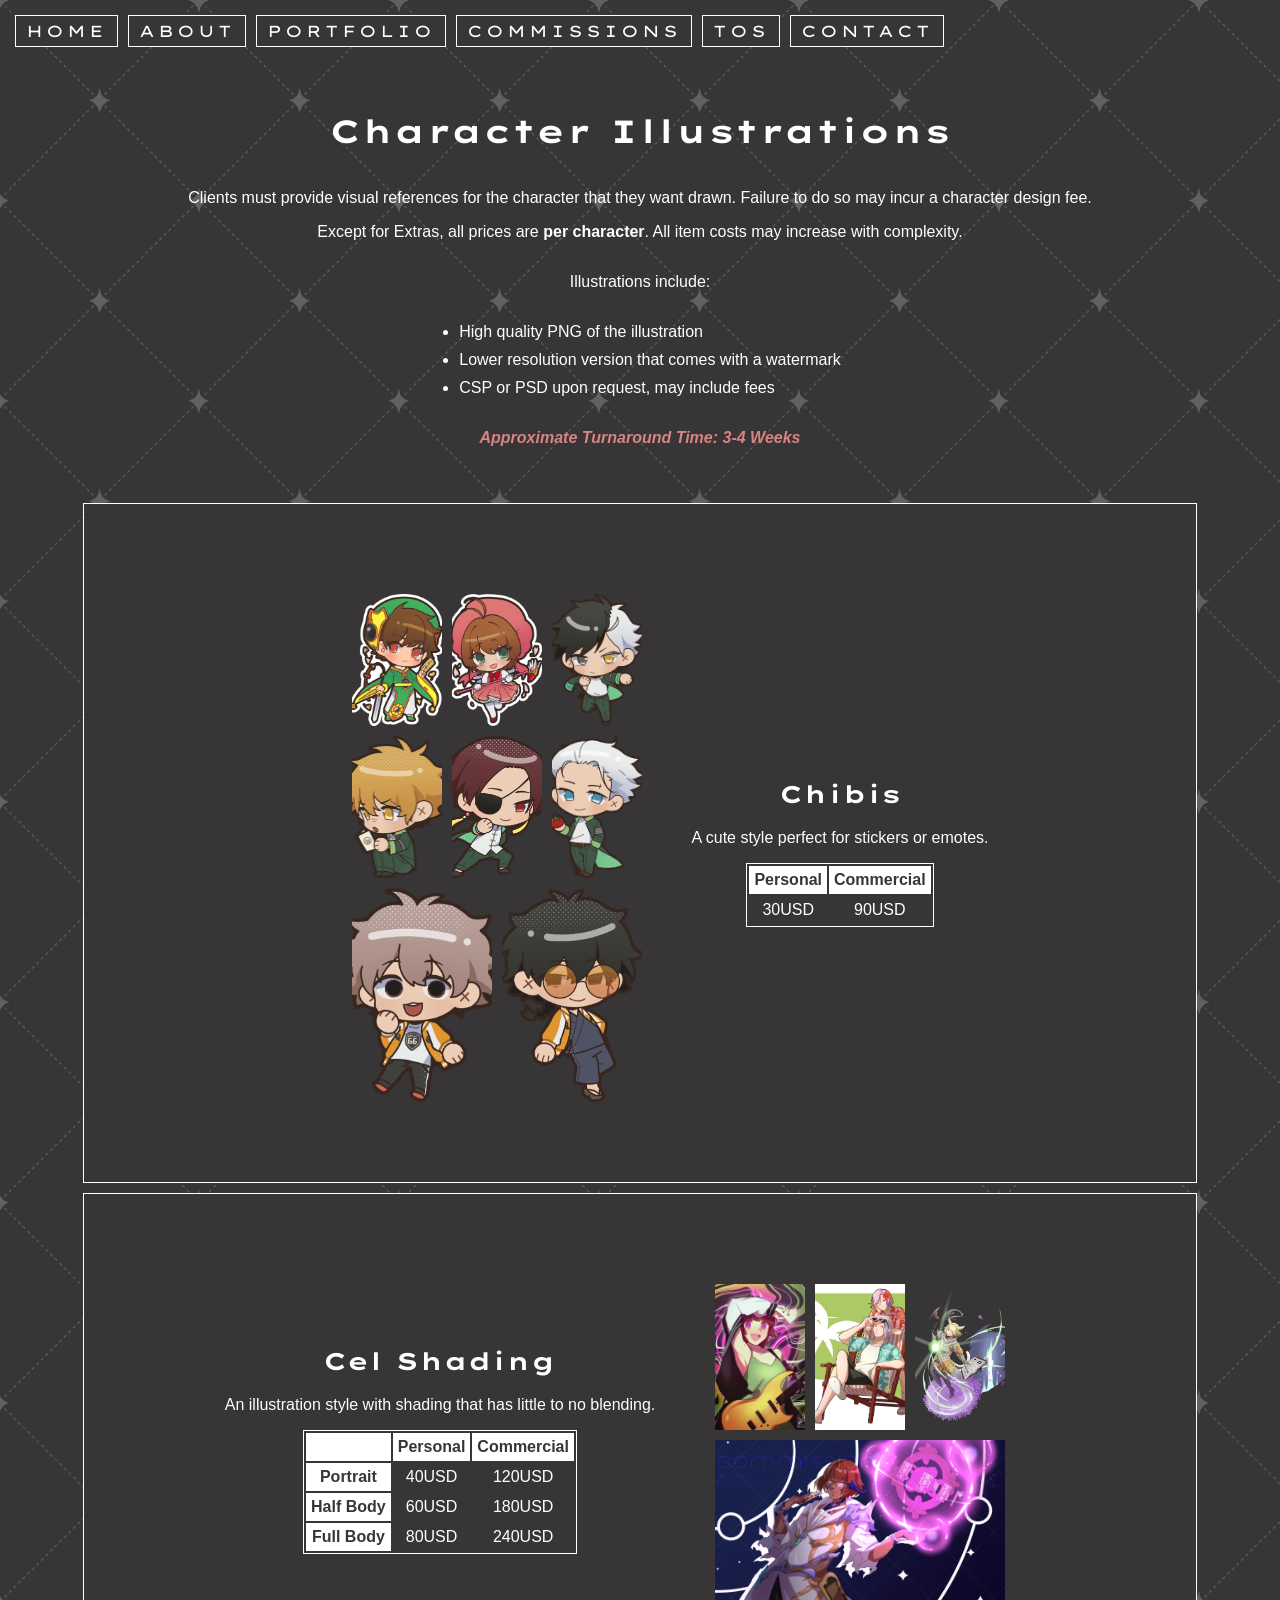
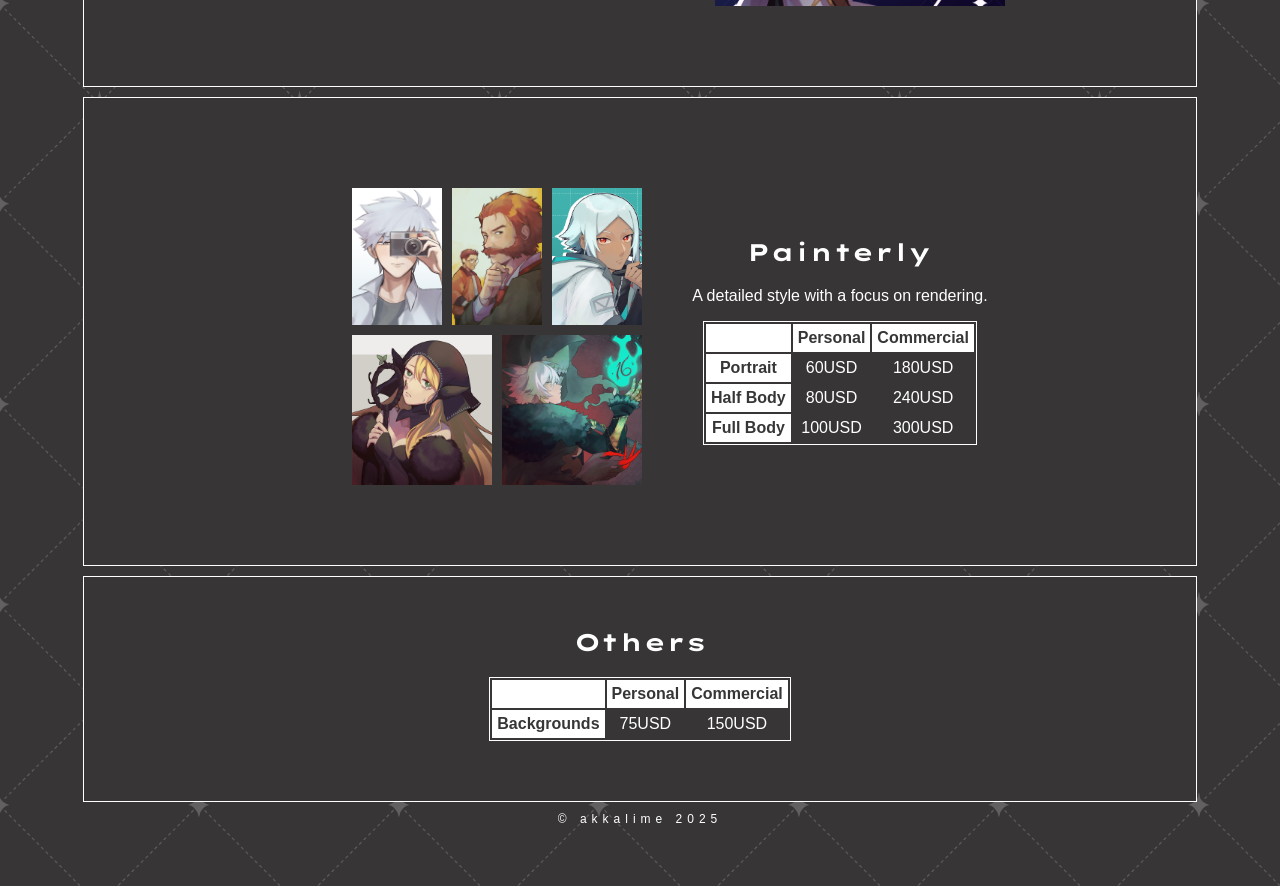
<file: commissions/illustration/index.html>
<!DOCTYPE html>
<html lang="en">
<!--

Why you looking in here huh щ(゜ロ゜щ)

!-->
    <head>
        <!-- Site Title-->
         <title>akkalime</title>

        <!-- Site Description -->
         <meta content="akka's personal website" name="description" />

        <!-- FavIcon -->
         <link rel="shortcut icon" href="/favicon.png" />

        <!-- Setting character encoding and viewport size. Do not remove. -->
         <meta charset="UTF-8" />
         <meta name="viewport" content="width=device-width, initial-scale=1.0">
        
        <!-- Stylesheets -->
         <link rel="stylesheet" href="/lightbox/lightbox.css"/>
         <link rel="stylesheet" href="/style.css">

        <!-- Google Fonts -->
         <link rel="preconnect" href="https://fonts.googleapis.com">
         <link rel="preconnect" href="https://fonts.gstatic.com" crossorigin>
         <link href="https://fonts.googleapis.com/css2?family=Lexend+Zetta:wght@100..900&display=swap" rel="stylesheet">
        
        <style>
        </style>
    </head>
    <body>
        <!-- Navigation -->
        <div id="nav">
            <script src="/nav.js"></script>
            <noscript>
                <a href="/sitemap" class="nav-nojs">Sitemap</a>
            </noscript>
        </div>
        
        <!-- Bounding-->
        <div class="bounding">
            <div class="content-nobox">
                <h1>Character Illustrations</h1>
                <div style="text-align: center;">
                    <p>Clients must provide visual references for the character that they want drawn. Failure to do so may incur a character design fee.</p>
                    <p>Except for Extras, all prices are <b>per character</b>. All item costs may increase with complexity.</p>
                </div>
                <p>Illustrations include:</p>
                <ul>
                    <li>High quality PNG of the illustration</li>
                    <li>Lower resolution version that comes with a watermark</li>
                    <li>CSP or PSD upon request, may include fees</li>
                </ul>
                <p><i><b>Approximate Turnaround Time: 3-4 Weeks</b></i></p>
            </div>
            <!-- Content -->
            <div class="content-box">
                <!-- Chibis -->
                <div class="inner-box">
                    <div class="comm-gal">
                        <a href="chibis/1.png" data-lightbox="chibi"><img src="chibis/1.png"></a>
                        <a href="chibis/2.png" data-lightbox="chibi"><img src="chibis/2.png"></a>
                        <a href="chibis/3.png" data-lightbox="chibi"><img src="chibis/3.png"></a>
                        <a href="chibis/4.png" data-lightbox="chibi"><img src="chibis/4.png"></a>
                        <a href="chibis/5.png" data-lightbox="chibi"><img src="chibis/5.png"></a>
                        <a href="chibis/6.png" data-lightbox="chibi"><img src="chibis/6.png"></a>
                        <a href="chibis/7.png" data-lightbox="chibi"><img src="chibis/7.png"></a>
                        <a href="chibis/8.png" data-lightbox="chibi"><img src="chibis/8.png"></a>
                    </div>
                    <div>
                        <h2>Chibis</h2>
                        <p style="text-align: center;">A cute style perfect for stickers or emotes.</p>
                        <table>
                            <tr>
                                <th>Personal</th>
                                <th>Commercial</th>
                            </tr>
                            <tr>
                                <td>30USD</td>
                                <td>90USD</td>
                            </tr>
                        </table>
                    </div>
                </div>
            </div>
            <div class="content-box">
                <!-- Cell Shading -->
                <div class="inner-box">
                    <div>
                        <h2>Cel Shading</h2>
                        <p style="text-align: center;">An illustration style with shading that has little to no blending.</p>
                        <table>
                            <tr>
                                <th></th>
                                <th>Personal</th>
                                <th>Commercial</th>
                            </tr>
                            <tr>
                                <th>Portrait</th>
                                <td>40USD</td>
                                <td>120USD</td>
                            </tr>
                            <tr>
                                <th>Half Body</th>
                                <td>60USD</td>
                                <td>180USD</td>
                            </tr>
                            <tr>
                                <th>Full Body</th>
                                <td>80USD</td>
                                <td>240USD</td>
                            </tr>
                        </table>
                    </div>
                    <div class="comm-gal">
                        <a href="cel/1.png" data-lightbox="cel"><img src="cel/1.png"></a>
                        <a href="cel/2.png" data-lightbox="cel"><img src="cel/2.png"></a>
                        <a href="cel/3.png" data-lightbox="cel"><img src="cel/3.png"></a>
                        <a href="cel/4.png" data-lightbox="cel"><img src="cel/4.png"></a>
                    </div>
                </div>
            </div>
            <div class="content-box">
                <!-- Painterly -->
                <div class="inner-box">
                    <div class="comm-gal">
                        <a href="paint/1.png" data-lightbox="paint"><img src="paint/1.png"></a>
                        <a href="paint/2.png" data-lightbox="paint"><img src="paint/2.png"></a>
                        <a href="paint/3.png" data-lightbox="paint"><img src="paint/3.png"></a>
                        <a href="paint/4.png" data-lightbox="paint"><img src="paint/4.png"></a>
                        <a href="paint/5.png" data-lightbox="paint"><img src="paint/5.png"></a>
                    </div>
                    <div>
                        <h2>Painterly</h2>
                        <p style="text-align: center;">A detailed style with a focus on rendering.</p>
                        <table>
                            <tr>
                                <th></th>
                                <th>Personal</th>
                                <th>Commercial</th>
                            </tr>
                            <tr>
                                <th>Portrait</th>
                                <td>60USD</td>
                                <td>180USD</td>
                            </tr>
                            <tr>
                                <th>Half Body</th>
                                <td>80USD</td>
                                <td>240USD</td>
                            </tr>
                            <tr>
                                <th>Full Body</th>
                                <td>100USD</td>
                                <td>300USD</td>
                            </tr>
                        </table>
                    </div>
                </div>
            </div>
            <div class="content-box">
                <!-- Others -->
                <div>
                    <h2>Others</h2>
                    <table style="margin-bottom: 30px;">
                        <tr>
                            <th></th>
                            <th>Personal</th>
                            <th>Commercial</th>
                        </tr>
                        <tr>
                            <th>Backgrounds</th>
                            <td>75USD</td>
                            <td>150USD</td>
                        </tr>
                    </table>
                </div>
            </div>

            <!-- Credits -->
            <div id="credits">
                <script src="/credits.js"></script>
                <noscript>
                    © akkalime
                </noscript>
            </div>
        </div>

        <!-- Scripts -->
        <script src="/lightbox/lightbox-plus-jquery.js"></script>
    </body>
</html>
</file>
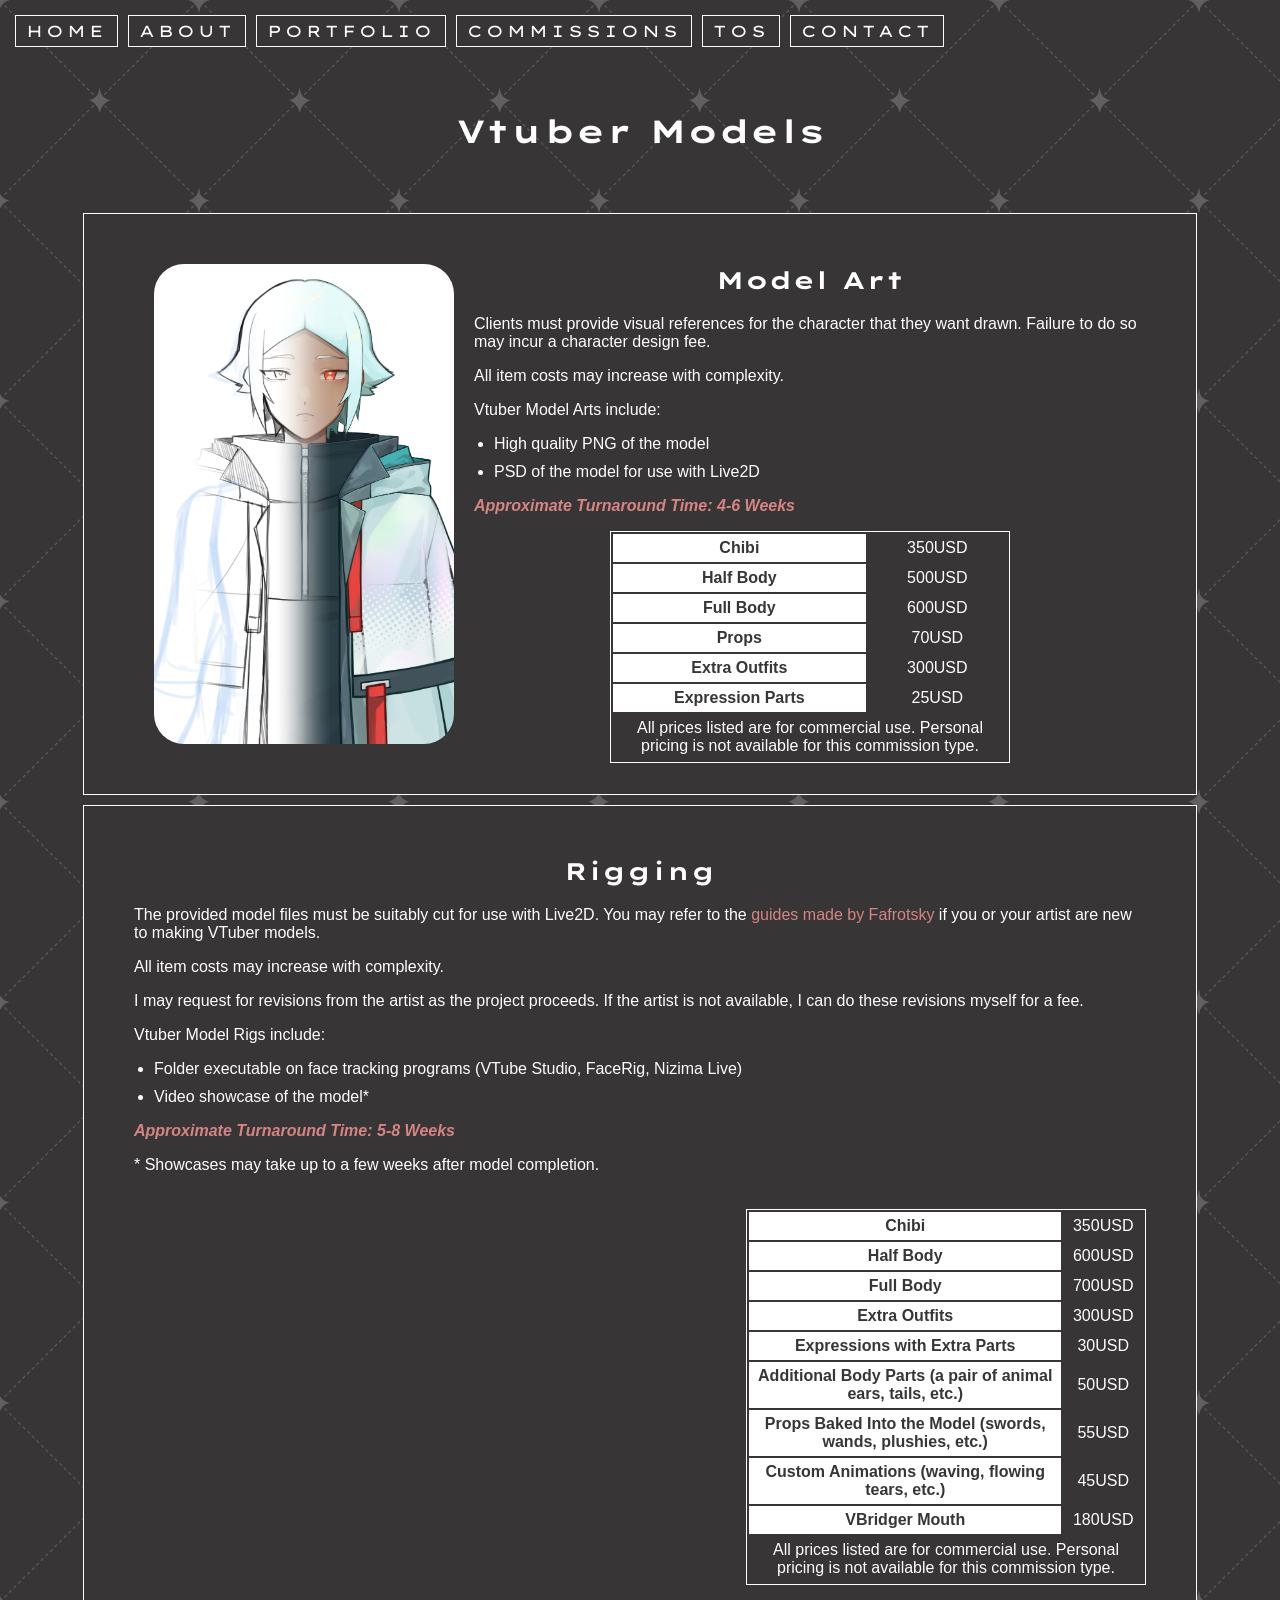
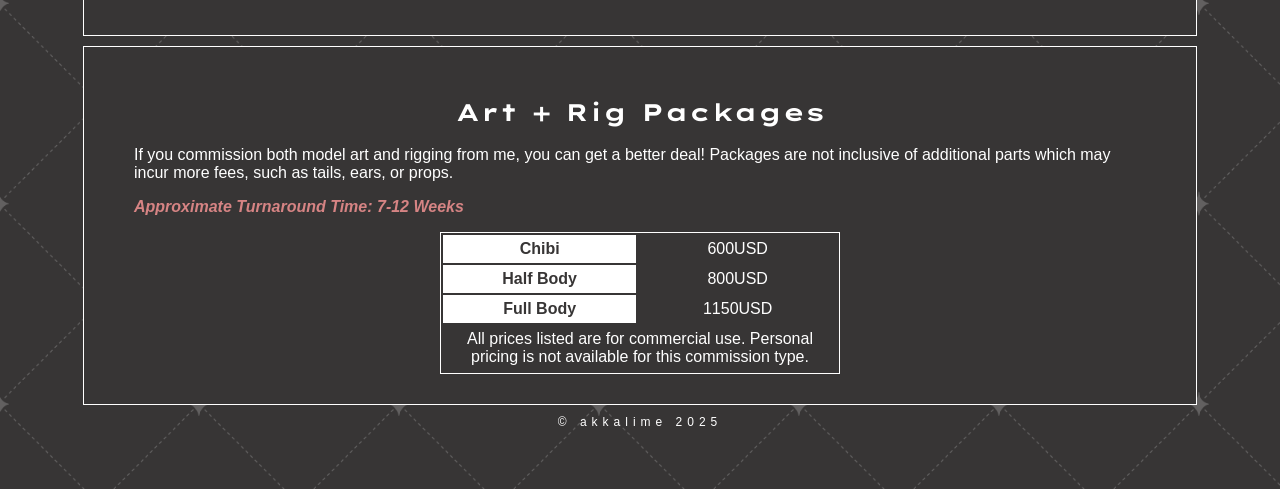
<file: commissions/vtuber/index.html>
<!DOCTYPE html>
<html lang="en">
<!--

Why you looking in here huh щ(゜ロ゜щ)

!-->
    <head>
        <!-- Site Title-->
         <title>akkalime</title>

        <!-- Site Description -->
         <meta content="akka's personal website" name="description" />

        <!-- FavIcon -->
         <link rel="shortcut icon" href="/favicon.png" />

        <!-- Setting character encoding and viewport size. Do not remove. -->
         <meta charset="UTF-8" />
         <meta name="viewport" content="width=device-width, initial-scale=1.0">
        
        <!-- Stylesheets -->
         <link rel="stylesheet" href="/lightbox/lightbox.css"/>
         <link rel="stylesheet" href="/style.css">

        <!-- Google Fonts -->
         <link rel="preconnect" href="https://fonts.googleapis.com">
         <link rel="preconnect" href="https://fonts.gstatic.com" crossorigin>
         <link href="https://fonts.googleapis.com/css2?family=Lexend+Zetta:wght@100..900&display=swap" rel="stylesheet">
        
        <style>
        </style>
    </head>
    <body>
        <!-- Navigation -->
        <div id="nav">
            <script src="/nav.js"></script>
            <noscript>
                <a href="/sitemap" class="nav-nojs">Sitemap</a>
            </noscript>
        </div>
        
        <!-- Bounding-->
        <div class="bounding">
            <!-- Content -->
             <div class="content-nobox"><h1>Vtuber Models</h1></div>
            
             <!-- Model Art -->
            <div class="content-box">
                <div class="inner-box">
                    <img src="art-side.png" class="side-img">
                    <div>
                        <h2>Model Art</h2>
                        <p>Clients must provide visual references for the character that they want drawn. Failure to do so may incur a character design fee.</p>
                        <p>All item costs may increase with complexity.</p>
                        <p>Vtuber Model Arts include:</p>
                        <ul>
                            <li>High quality PNG of the model</li>
                            <li>PSD of the model for use with Live2D</li>
                        </ul>
                        <p><i><b>Approximate Turnaround Time: 4-6 Weeks</b></i></p>

                        <table>
                            <tr>
                                <th>Chibi</th>
                                <td>350USD</td>
                            </tr>
                            <tr>
                                <th>Half Body</th>
                                <td>500USD</td>
                            </tr>
                            <tr>
                                <th>Full Body</th>
                                <td>600USD</td>
                            </tr>
                            <tr>
                                <th>Props</th>
                                <td>70USD</td>
                            </tr>
                            <tr>
                                <th>Extra Outfits</th>
                                <td>300USD</td>
                            </tr>
                            <tr>
                                <th>Expression Parts</th>
                                <td>25USD</td>
                            </tr>
                            <tr>
                                <td colspan="2">All prices listed are for commercial use. Personal pricing is not available for this commission type.</td>
                            </tr>
                        </table>
                    </div>
                </div>
            </div>
            <!-- Rigging -->
            <div class="content-box">
                <div class="inner-box">
                    <div>
                        <h2>Rigging</h2>
                        <p>The provided model files must be suitably cut for use with Live2D. You may refer to the <a href="https://faf.dog/#resources" target="_blank">guides made by Fafrotsky</a> if you or your artist are new to making VTuber models.</p>
                        <p>All item costs may increase with complexity.</p>
                        <p>I may request for revisions from the artist as the project proceeds. If the artist is not available, I can do these revisions myself for a fee.</p>
                        <p>Vtuber Model Rigs include:</p>
                        <ul>
                            <li>Folder executable on face tracking programs (VTube Studio, FaceRig, Nizima Live)</li>
                            <li>Video showcase of the model*</li>
                        </ul>
                        <p><i><b>Approximate Turnaround Time: 5-8 Weeks</b></i></p>
                        <p>* Showcases may take up to a few weeks after model completion.</p>
                    </div>
                    
                </div>
                <div class="inner-box">
                    <div class="youtube">
                        <iframe width="560" height="315" src="https://www.youtube.com/embed/HL3yA5LAEUI?si=UcDUy1Zgp5UWyaq5" title="YouTube video player" frameborder="0" allow="accelerometer; autoplay; clipboard-write; encrypted-media; gyroscope; picture-in-picture; web-share" referrerpolicy="strict-origin-when-cross-origin" allowfullscreen></iframe>
                    </div>
                    <table>
                        <tr>
                            <th>Chibi</th>
                            <td>350USD</td>
                        </tr>
                        <tr>
                            <th>Half Body</th>
                            <td>600USD</td>
                        </tr>
                        <tr>
                            <th>Full Body</th>
                            <td>700USD</td>
                        </tr>
                        <tr>
                            <th>Extra Outfits</th>
                            <td>300USD</td>
                        </tr>
                        <tr>
                            <th>Expressions with Extra Parts</th>
                            <td>30USD</td>
                        </tr>
                        <tr>
                            <th>Additional Body Parts (a pair of animal ears, tails, etc.)</th>
                            <td>50USD</td>
                        </tr>
                        <tr>
                            <th>Props Baked Into the Model (swords, wands, plushies, etc.)</th>
                            <td>55USD</td>
                        </tr>
                        <tr>
                            <th>Custom Animations (waving, flowing tears, etc.)</th>
                            <td>45USD</td>
                        </tr>
                        <tr>
                            <th>VBridger Mouth</th>
                            <td>180USD</td>
                        </tr>
                        <tr>
                            <td colspan="2">All prices listed are for commercial use. Personal pricing is not available for this commission type.</td>
                        </tr>
                    </table>
                </div>
            </div>
            <!-- Packages -->
            <div class="content-box">
                <div class="inner-box">
                    <div>
                        <h2>Art + Rig Packages</h2>
                        <p>If you commission both model art and rigging from me, you can get a better deal! Packages are not inclusive of additional parts which may incur more fees, such as tails, ears, or props.</p>
                        <p><i><b>Approximate Turnaround Time: 7-12 Weeks</b></i></p>
                        <table>
                            <tr>
                                <th>Chibi</th>
                                <td>600USD</td>
                            </tr>
                            <tr>
                                <th>Half Body</th>
                                <td>800USD</td>
                            </tr>
                            <tr>
                                <th>Full Body</th>
                                <td>1150USD</td>
                            </tr>
                            <tr>
                                <td colspan="2">All prices listed are for commercial use. Personal pricing is not available for this commission type.</td>
                            </tr>
                        </table>
                    </div>
                </div>
            </div>

            <!-- Credits -->
            <div id="credits">
                <script src="/credits.js"></script>
                <noscript>
                    © akkalime
                </noscript>
            </div>
        </div>
    </body>
</html>
</file>
<file: style.css>
body {
    background-color: #373535;
    font-family:'Trebuchet MS', 'Lucida Sans Unicode', 'Lucida Grande', 'Lucida Sans', Arial, sans-serif;
    color: #fff;
    background-image: url(/BG4.png);
    background-size: 200px;
}

/* FONTS */
  

/* SCROLLBAR */
/* Firefox */
* {
    scrollbar-width: auto;
    scrollbar-color: #ffffff rgba(0, 0, 0, 0);
}

/* Chrome, Edge, and Safari */
*::-webkit-scrollbar {
    width: 10px;
}

*::-webkit-scrollbar-track {
    background: #000000;
}

*::-webkit-scrollbar-thumb {
    background-color: #000000;
}

/* NAVIGATION */
nav {
    font-family: "Lexend Zetta", sans-serif;
    font-optical-sizing: auto;
    font-style: normal;
    padding: 0 10px;
    top: 0;
    left: 0;
    position: fixed;
    z-index: 100;
    width: 100%;
    height: 100px;
}

nav a {
    text-decoration: none;
    color: #fff;
    text-transform: uppercase;
    letter-spacing: 3px;
    padding: 5px 10px;
    border: solid 1px #fff;
    background-color: #373535;
    -moz-transition-duration: 0.5s;
    -o-transition-duration: 0.5s;
    -webkit-transition-duration: 0.5s;
    transition-duration: 0.5s;
}

nav a:hover {
    color: #b55050;
    border: solid 1px #b55050;
    -moz-transition-duration: 0.5s;
    -o-transition-duration: 0.5s;
    -webkit-transition-duration: 0.5s;
    transition-duration: 0.5s;
}

nav ul {
    display: flex;
    list-style: none;
    padding: 0;
}

nav ul li {
    margin: 5px;
}

/* NAV - JS DISABLED */
.nav-nojs a {
    font-family: "Lexend Zetta", sans-serif;
    text-decoration: none;
    color: #fff;
    text-transform: uppercase;
    letter-spacing: 3px;
    padding: 5px 10px;
    border: solid 1px #fff;
    -moz-transition-duration: 0.5s;
    -o-transition-duration: 0.5s;
    -webkit-transition-duration: 0.5s;
    transition-duration: 0.5s;
}

.nav-nojs a:hover {
    color: #b55050;
    border: solid 1px #b55050;
    -moz-transition-duration: 0.5s;
    -o-transition-duration: 0.5s;
    -webkit-transition-duration: 0.5s;
    transition-duration: 0.5s;
}

/* MOBILE MENU */
label {
    position: fixed;
    top: 10px;
}

.navbutton {
    margin: 10px;
    border: 1px solid #fff;
    width: 30px;
    height: 30px;
    padding: 5px;
    display: flex;
    justify-content: center;
    align-items: center;
    z-index: 300;
    background-color: #373535;
}

.navicon {
    background-color: #fff;
    display: block;
    position: relative;
    width: 15px;
    height: 2px;
}

.navicon:before {
    top: 5px;
}

.navicon:after {
    bottom: 5px;
}

.navicon:before, .navicon:after {
    background: #fff;
    display: block;
    width: 100%;
    height: 100%;
    content: '';
    position: absolute;
    transition: all .2s ease-out;
  }

@media (min-width: 811px) {
    #menu, .menu-icon {
        display: none;
    }
}

@media (max-width: 810px) {
    #menu {
        display: block;
        position: relative;
        overflow: hidden;
        visibility: hidden;
    }

    nav {
        position: fixed;
        top: 0;
        margin-top: 50px;
        visibility: hidden;
        opacity: 0;
        -moz-transition-duration: 0.2s;
        -o-transition-duration: 0.2s;
        -webkit-transition-duration: 0.2s;
        transition-duration: 0.2s;
    }

    #menu:checked ~ nav {
        visibility: visible;
        opacity: 1;
        z-index: 100;
    }

    #menu:checked ~ .menu-icon .navicon {
        background: transparent;
    }

    #menu:checked ~ .menu-icon .navicon:before {
        transform: rotate(-45deg);
    }

    #menu:checked ~ .menu-icon .navicon:after {
        transform: rotate(45deg);
    }

    #menu:checked ~ .menu-icon .navicon:before,
    #menu:checked ~ .menu-icon .navicon:after {
        top: 0;
    }

    nav ul {
        flex-direction: column;
    }

    nav ul li {
        margin: 10px;
    }

    nav a {
        background-color: #373535;
    }
}

/* CONTAINERS */
.bounding {
    margin: 60px 25px;
}

.content-nobox {
    display: flex;
    flex-direction: column;
    justify-content: center;
    align-items: center;
    margin: 10px 50px;
    padding: 30px 50px;
}

.content-box {
    margin: 10px 50px;
    padding: 30px 50px;
    border: 1px solid #fff;
    display: flex;
    flex-direction: column;
    justify-content: center;
    align-items: center;
    background-color: #373535;
}

.content-box-row {
    margin: 10px 50px;
    padding: 30px 50px;
    color: #fff;
    border: 1px solid #fff;
    display: flex;
    justify-content: center;
    align-items: center;
    background-color: #373535;
}

.inner-box {
    display: flex;
    flex-direction: row;
    align-items: center;
    justify-content: center;
    width: 100%;
}

.side-img {
    height: auto; 
    width: 300px;
    padding: 20px;
    border-radius: 50px;
    object-fit: cover;
}

.side-gif {
    height: auto; 
    width: 700px; 
    margin: 50px;
}

.side-gif img {
    border: 1px solid #fff;
    padding: 5px;
    width: 100%;
    height: 100%;
    object-fit: cover;
}

@media (max-width: 810px) {
    .bounding {
        margin: 20px;
    }
    
    .content-nobox {
        margin: 10px;
        padding: 30px;
    }
    
    .content-box {
        margin: 10px;
        padding: 30px;
    }
    
    .content-box-row {
        flex-direction: column;
        margin: 10px;
        padding: 30px;
    }

    .inner-box {
        flex-direction: column;
    }

    .side-gif {
        width: 250px;
        height: 300px;
    }

    .side-gif img {
        object-position: -50px 0;
    }

    .side-img {
        width: 100%;
        height: 300px;
        object-position: 0 0;
    }
}

/* ABOUT */
.about {
    width: 400px; 
    text-align: center;
}

.about-img {
    width: 400px;
    filter: drop-shadow(5px 5px 10px rgb(48, 46, 46));
    -webkit-animation:twitch1 2s infinite linear;
    animation: twitch1 2s infinite linear;
}

@-webkit-keyframes twitch1{
    0%{
        -webkit-transform:rotate(0deg);transform:rotate(0deg)
    }
    24%{
        -webkit-transform:rotate(0deg);transform:rotate(0deg)
    }
    25%{
        -webkit-transform:rotate(5deg);transform:rotate(5deg)
    }
    49%{
        -webkit-transform:rotate(5deg);transform:rotate(5deg)
    }
    50%{
        -webkit-transform:rotate(0deg);transform:rotate(0deg)
    }
    74%{
        -webkit-transform:rotate(0deg);transform:rotate(0deg)
    }
    75%{
        -webkit-transform:rotate(-5deg);transform:rotate(-5deg)
    }
    99%{
        -webkit-transform:rotate(-5deg);transform:rotate(-5deg)
    }
    100%{
        -webkit-transform:rotate(0deg);transform:rotate(0deg)
    }
}

@keyframes twitch1{
    0%{
        -webkit-transform:rotate(0deg);transform:rotate(0deg)
    }
    24%{
        -webkit-transform:rotate(0deg);transform:rotate(0deg)
    }
    25%{
        -webkit-transform:rotate(5deg);transform:rotate(5deg)
    }
    49%{
        -webkit-transform:rotate(5deg);transform:rotate(5deg)
    }
    50%{
        -webkit-transform:rotate(0deg);transform:rotate(0deg)
    }
    74%{
        -webkit-transform:rotate(0deg);transform:rotate(0deg)
    }
    75%{
        -webkit-transform:rotate(-5deg);transform:rotate(-5deg)
    }
    99%{
        -webkit-transform:rotate(-5deg);transform:rotate(-5deg)
    }
    100%{
        -webkit-transform:rotate(0deg);transform:rotate(0deg)
    }
}

@media (max-width: 810px) {
    .about-img {
        width: 300px;
    }

    .about {
        width: 100%;
    }
}

/* TEXT */
h1, h2, h3, h4 {
    font-family: "Lexend Zetta", sans-serif;
    text-align: center;
}

p i {
    color: #d68484;
}

a {
    color: #d68484;
    text-decoration: none;
    -moz-transition-duration: 0.5s;
    -o-transition-duration: 0.5s;
    -webkit-transition-duration: 0.5s;
    transition-duration: 0.5s;
}

a:hover {
    color: #fff;
    -moz-transition-duration: 0.5s;
    -o-transition-duration: 0.5s;
    -webkit-transition-duration: 0.5s;
    transition-duration: 0.5s;
}

#credits {
    display: flex;
    justify-content: center;
    font-size: 12px;
    letter-spacing: 5px;
    color: #fff;
}

ul, ol {
    padding: 0 0 0 20px;
}

.content-box li:not(:last-child), .content-box-row li:not(:last-child), .content-nobox li:not(:last-child) {
    margin-bottom: 10px;
}

.socmed {
    list-style: none;
}

.socmed li {
    float: right;
    padding: 10px;
    font-size: 25px;
}

figcaption {
    text-align: center;
}

@media (max-width: 810px) {
    h1 {
        font-size: 20px;
    }

    h2 {
        font-size: 17px;
    }
}

/* PARALLAX */
#parallax {
    position: fixed;
    width: 100%;
    height: 100vh;
    background-color: #373535;
    background-image: 
        url(/BG3.png), 
        url(/BG2.png), 
        url(/BG1.png);
    background-repeat: no-repeat;
    background-position: center;
    background-position: 50% 50%;
    top: 0;
    left: 0;
  }

.index-title {
    position: absolute;
    top: 47%;
    left: 50%;
    transform: translate(-50%, -50%);
    color: #fff;
    text-transform: uppercase;
    opacity: .5;
    font-size: 70px;
    z-index: 100;
}

@media (max-width: 810px) {
    #parallax {
        display: none;
    }

    .index-title {
        font-size: 40px;
    }
}

/* MOBILE INDEX */
#mobile-index {
    position: fixed;
    background-image: 
        url(/BG3.png),
        url(/BG2.png),
        url(/BG1.png);
    background-repeat: no-repeat;
    background-color: #373535;
    background-position: center;
    top: 0;
    left: 0;
    width: 100%;
    height: 100%;
    pointer-events: none;
    z-index: -1;
}

@media (min-width: 811px) {
    #mobile-index {
        visibility: hidden;
    }
}

/* GALLERY */
.gallery {
    display: flex;
    flex-wrap: wrap;
}

.gallery a {
    height: 40vh;
    flex-grow: 1;
    padding: 5px;
}

.gallery img {
    max-height: 100%;
    min-width: 100%;
    object-fit: cover;
    vertical-align: bottom;
}

.youtube {
    padding: 50px;
    width: 560px;
    height: 315px;
}

.youtube iframe {
    width: 100%;
    height: 100%;
}

@media (max-width: 810px) {  
    .gallery a {
        height: 20vh;
    }

    .youtube {
        width: 250px;
        height: 250px;
        padding: 10px;
    }
}

/* COMMISSIONS */
.comm-select {
    display: flex;
    flex-direction: row;
    align-items: center;
    justify-content: center;
    flex-wrap: wrap;
}

.comm-button {
    width: 250px;
    height: 400px;
    display: flex;
    margin: 10px;
    justify-content: center;
    align-items: center;
    font-family: "Lexend Zetta", sans-serif;
    text-align: center;
    background-size: cover;
    background-position: right;
    -moz-transition-duration: 0.5s;
    -o-transition-duration: 0.5s;
    -webkit-transition-duration: 0.5s;
    transition-duration: 0.5s;
}

.comm-button:hover {
    filter:grayscale();
    -moz-transition-duration: 0.5s;
    -o-transition-duration: 0.5s;
    -webkit-transition-duration: 0.5s;
    transition-duration: 0.5s;
}

.comm-button span {
    background-color: #000000;
    padding: 5px;
}

.button {
    font-family: "Lexend Zetta", sans-serif;
    text-align: center;
    background-color: #000000;
    padding: 20px;
    margin: 30px;
    -moz-transition-duration: 0.5s;
    -o-transition-duration: 0.5s;
    -webkit-transition-duration: 0.5s;
    transition-duration: 0.5s;
}

.button:hover {
    background-color: #b55050;
    -moz-transition-duration: 0.5s;
    -o-transition-duration: 0.5s;
    -webkit-transition-duration: 0.5s;
    transition-duration: 0.5s;
}

.comm-gal {
    display: flex;
    flex-wrap: wrap;
    width: 300px;
    padding: 20px;
    margin: 30px;
}

.comm-gal a {
    width: 90px;
    flex-grow: 1;
    padding: 5px;
}

.comm-gal img {
    min-height: 100%;
    max-width: 100%;
    object-fit: cover;
    vertical-align: bottom;
    margin: 5px;
}

@media (min-width: 811px) {  
    .button {
        display: none;
    }
}

@media (max-width: 810px) {  
    .comm-button {
        width: 200px;
        height: 200px;
    }

    .gform {
        display: none;
    }

    .comm-gal {
        width: 100%;
    }

    .comm-gal a {
        width: 50px;
    }
}

/* TABLES */
table {
    margin-left: auto;
    margin-right: auto;
    text-align: center;
    max-width: 400px;
    border: 1px solid #fff;
}

th {
    color:#373535;
    background-color: #fff;
    padding: 5px;
}

td {
    padding: 5px;
}

@media (max-width: 810px) {  
    table {
        width: 100%;
        margin: 5px 0;
    }

    th, td {
        padding: 5px;
        font-size: 12px;
    }
}
</file>
